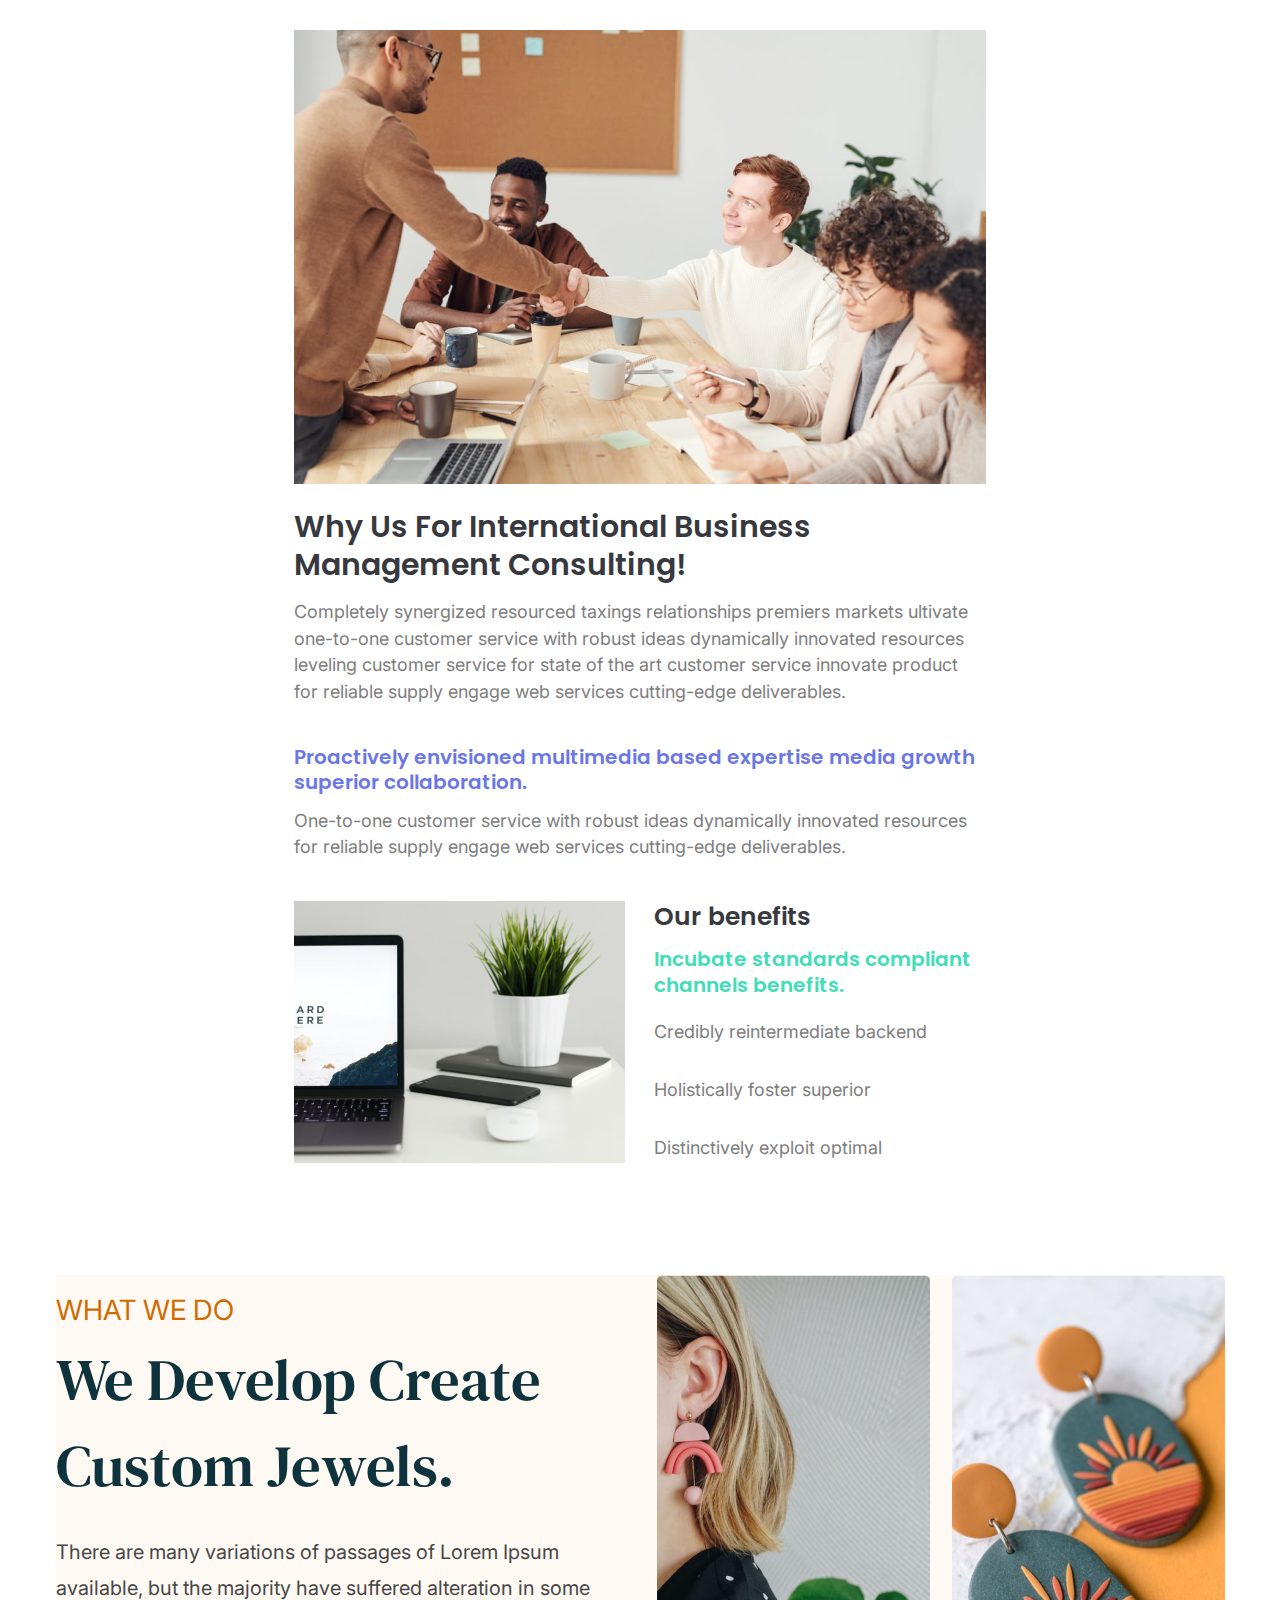
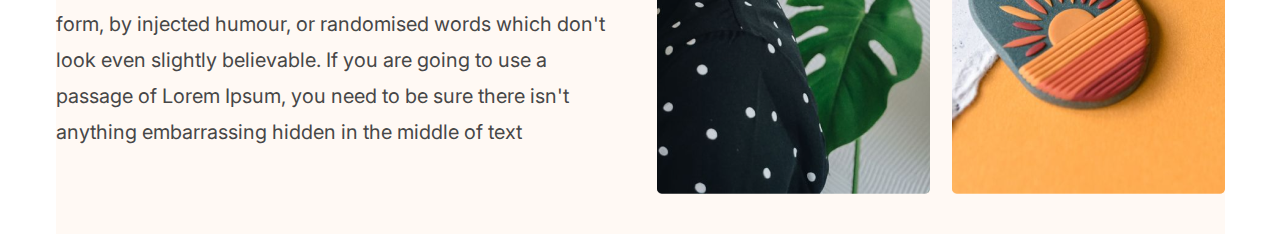
<file: lesson-6/index.html>
<!DOCTYPE html>
<html lang="uk">

<head>
  <meta charset="UTF-8">
  <meta http-equiv="X-UA-Compatible" content="IE=edge">
  <meta name="viewport" content="width=device-width, initial-scale=1.0">
  <title>lesson_6</title>
  <link rel="stylesheet" href="css/style.css" type="text/css">
</head>

<body>
  <header>
  </header>
  <main>
    <div class="business-content">
      <div class="business">
        <div class="img">
          <img src="img/photo.png" alt="Photo" title="meeting">
        </div>
        <h1 class="business-title">Why Us For International Business Management Consulting!</h1>
        <p class="business-text">Completely synergized resourced taxings relationships premiers markets ultivate
          one-to-one customer service with robust ideas dynamically innovated resources leveling customer service
          for state of the art customer service innovate product for reliable supply engage web services
          cutting-edge deliverables.
        </p>
        <h2 class="business-sub-title">Proactively envisioned multimedia based expertise media growth superior
          collaboration.
        </h2>
        <div>
          <p class="business-text">One-to-one customer service with robust ideas dynamically innovated resources for
            reliable supply engage web services cutting-edge deliverables.</p>
        </div>
      </div>
      <div class="benefits">
        <img class="img-laptop" src="img/laptop.png" alt="laptop" title="laptop">
        <div class="benefits-content">
          <h2 class="benefits-title">
            Our benefits
          </h2>
          <h3 class="benefits-pre-title">
            Incubate standards compliant
            channels benefits.
          </h3>
          <ul class="benefits-list">
            <li>Credibly reintermediate backend</li>
            <li>Holistically foster superior</li>
            <li>Distinctively exploit optimal</li>
          </ul>
        </div>
      </div>
    </div>
    <div class="jewels-content">
      <div class="custom-jewels">
        <h2 class="jewels-title">WHAT WE DO</h2>
        <h3 class="jewels-pre-title">We Develop Create Custom Jewels.</h3>
        <p class="jewels-text">There are many variations of passages of Lorem Ipsum available, but the majority have
          suffered alteration in some form, by injected humour, or randomised words which don't look even slightly
          believable. If you are going to use a passage of Lorem Ipsum, you need to be sure there isn't anything
          embarrassing hidden in the middle of text</p>
      </div>
      <img class="img-woman" src="img/woman.png" alt="woman" title="woman">
      <img class="img-jewels" src="img/jewels.png" alt="jewels" title="jewels">
    </div>
  </main>
  <footer>
  </footer>
</body>

</html>
</file>
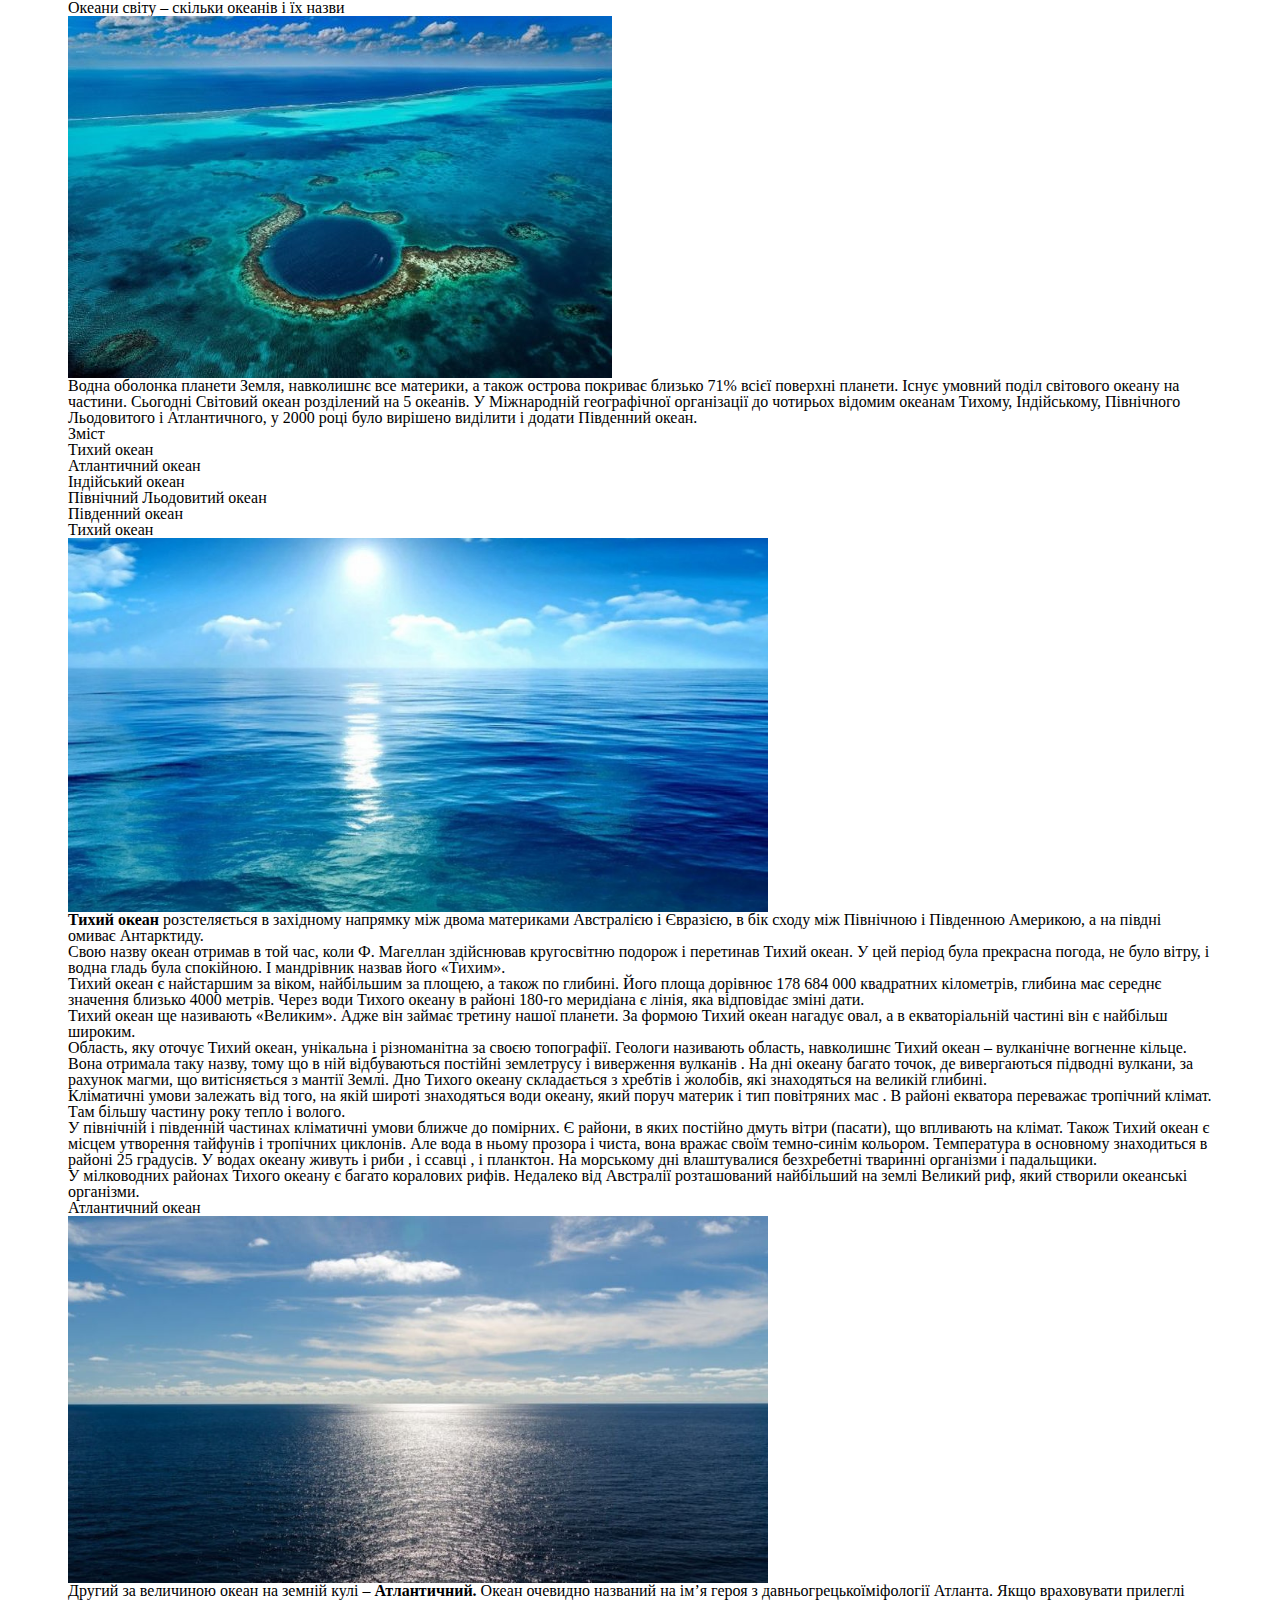
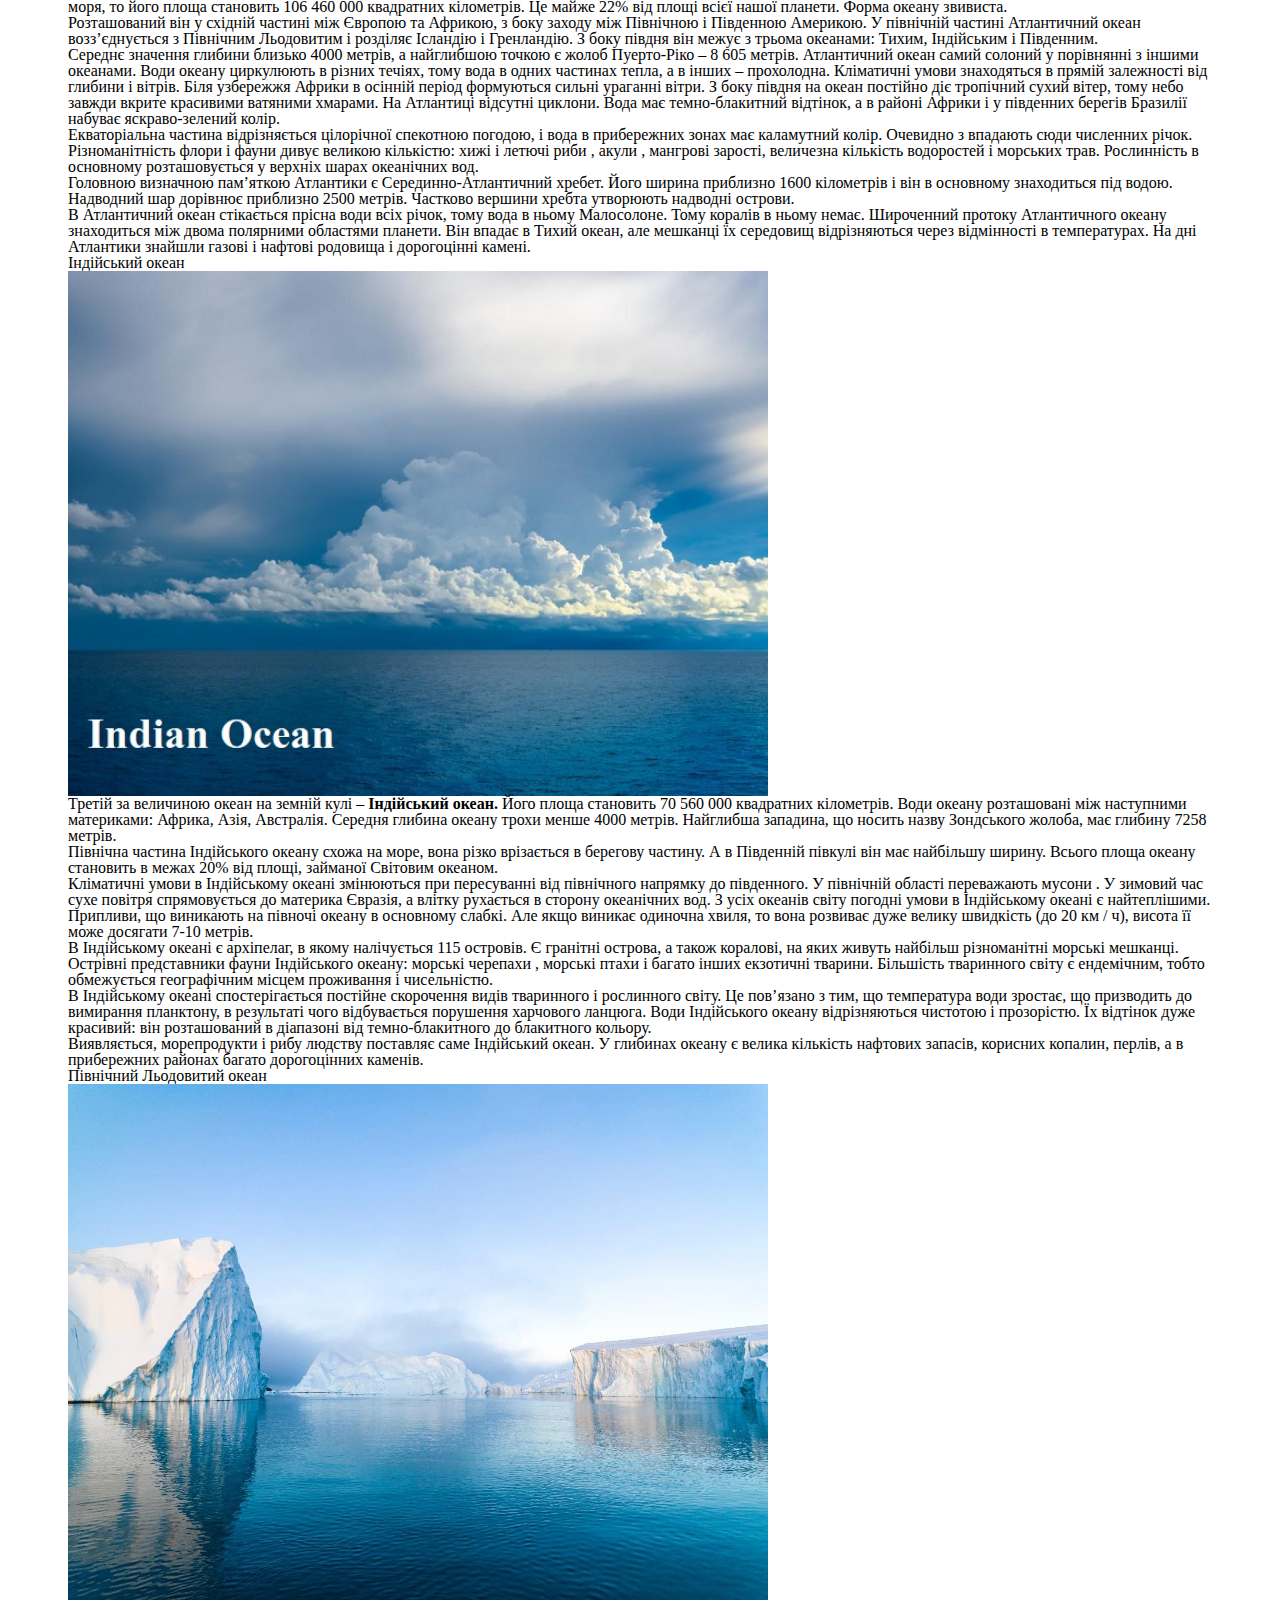
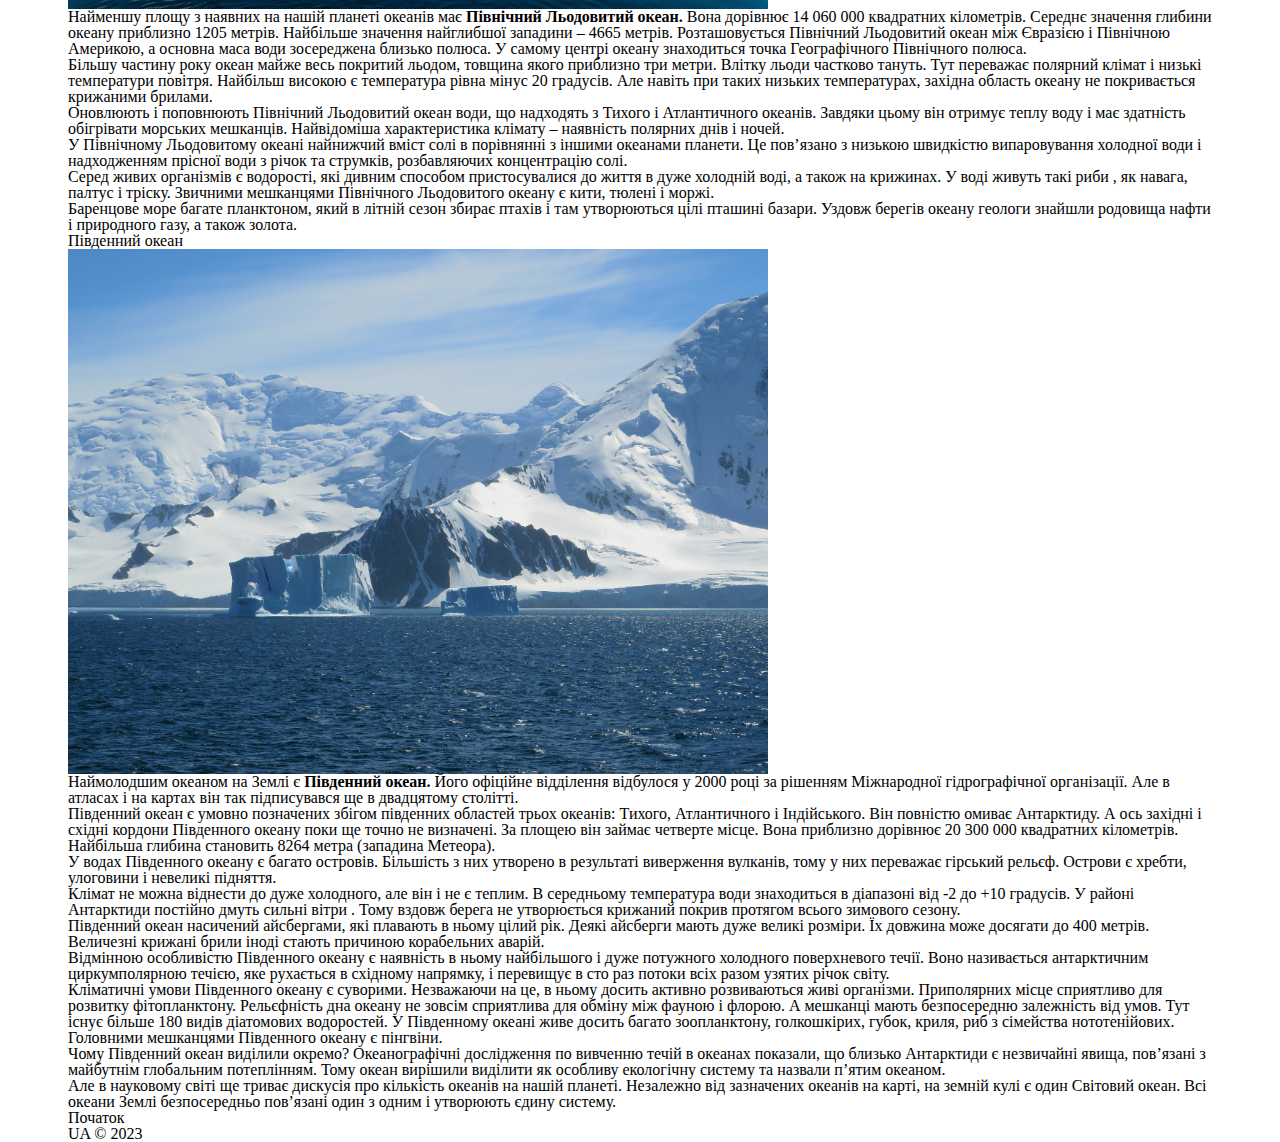
<file: lesson_3/index.html>
<!DOCTYPE html>
<html lang="uk">

<head>
  <meta charset="UTF-8" />
  <meta http-equiv="X-UA-Compatible" content="IE=edge" />
  <meta name="viewport" content="width=device-width, initial-scale=1.0" />
  <title>lesson_3</title>
  <link rel="stylesheet" href="css/style.css" />
</head>

<body>
  <div class="content">
    <header>
      <div>
        <h1 id="beginer"><a href="https://nrv.org.ua/okeany-svity-skilki-okeaniv/#article_content"
            target="_blank">Океани світу –
            скільки океанів і їх назви</a></h1>
        <img src="img/oceans.jpg" alt="oceans">
        <p>Водна оболонка планети Земля, навколишнє все материки, а також острова покриває близько 71% всієї поверхні
          планети.
          Існує умовний поділ світового океану на частини. Сьогодні Світовий океан розділений на 5 океанів. У
          Міжнародній
          географічної організації до чотирьох відомим океанам Тихому, Індійському, Північного Льодовитого і
          Атлантичного, у 2000
          році було вирішено виділити і додати Південний океан.</p>
        <p>Зміст</p>
        <ul>
          <li><a href="#pacific-ocean">Тихий океан</a></li>
          <li><a href="#atlantic-ocean">Атлантичний океан</a></li>
          <li><a href="#indian-ocean">Індійський океан</a></li>
          <li><a href="#arctic-ocean">Північний Льодовитий океан</a></li>
          <li><a href="#southern-ocean">Південний океан</a></li>
        </ul>
      </div>
    </header>
    <main>
      <div>
        <h2 id="pacific-ocean"><a href="https://nrv.org.ua/okeany-svity-skilki-okeaniv/#nav1" target="_blank">Тихий
            океан</a></h2>
        <img src="img/pacific-ocean.jpg" alt="pacific ocean" width="700">
        <p>
          <strong>Тихий океан</strong> розстеляється в західному напрямку між двома материками Австралією і Євразією, в
          бік сходу між
          Північною і
          Південною Америкою, а на півдні омиває Антарктиду.
        </p>
        <p>
          Свою назву океан отримав в той час, коли Ф. Магеллан здійснював кругосвітню подорож і перетинав Тихий океан. У
          цей
          період була прекрасна погода, не було вітру, і водна гладь була спокійною. І мандрівник назвав його «Тихим».
        </p>
        <p>
          Тихий океан є найстаршим за віком, найбільшим за площею, а також по глибині. Його площа дорівнює 178 684 000
          квадратних кілометрів, глибина має середнє значення близько 4000 метрів. Через води Тихого океану в районі
          180-го меридіана є лінія, яка відповідає зміні дати.
        </p>
        <p>
          Тихий океан ще називають «Великим». Адже він займає третину нашої планети. За формою Тихий океан нагадує овал,
          а в екваторіальній частині він є найбільш широким.
        </p>
        <p>
          Область, яку оточує Тихий океан, унікальна і різноманітна за своєю топографії. Геологи називають область,
          навколишнє Тихий океан – вулканічне вогненне кільце. Вона отримала таку назву, тому що в ній відбуваються
          постійні землетрусу і виверження вулканів . На дні океану багато точок, де вивергаються підводні вулкани, за
          рахунок
          магми, що витісняється з мантії Землі. Дно Тихого океану складається з хребтів і жолобів, які знаходяться на
          великій глибині.
        </p>
        <p>
          Кліматичні умови залежать від того, на якій широті знаходяться води океану, який поруч материк і тип
          повітряних мас . В районі екватора переважає
          <a href="https://nrv.org.ua/tropichnyy-klimatychnyy-poyas-krayiny-opady-pryrodni-zony/"
            target="_blank">тропічний клімат</a>.
          Там більшу частину року тепло і волого.
        </p>
        <p>
          У північній і південній частинах кліматичні умови ближче до помірних. Є райони, в яких постійно дмуть вітри
          (пасати), що впливають на
          <a href="https://nrv.org.ua/klimat/" target="_blank">клімат</a>. Також Тихий океан є місцем
          утворення тайфунів і тропічних циклонів. Але вода в ньому
          прозора і чиста, вона вражає своїм темно-синім кольором. Температура в основному знаходиться в районі 25
          градусів. У водах океану живуть і риби , і ссавці , і планктон. На морському дні влаштувалися безхребетні
          тваринні організми і падальщики.
        </p>
        <p>
          У мілководних районах Тихого океану є багато коралових рифів. Недалеко від Австралії розташований найбільший
          на землі Великий риф, який створили океанські організми.
        </p>
      </div>
      <div>
        <h2 id="atlantic-ocean"><a href="https://nrv.org.ua/okeany-svity-skilki-okeaniv/#nav2"
            target="_blank">Атлантичний океан</a></h2>
        <img src="img/atlantic-ocean.jpg" alt="atlantic ocean" width="700">
        <p>
          Другий за величиною океан на земній кулі – <strong>Атлантичний.</strong> Океан очевидно названий на ім’я героя
          з давньогрецькоїміфології
          Атланта. Якщо враховувати прилеглі моря, то його площа становить 106 460 000 квадратних кілометрів. Це майже
          22% від
          площі всієї нашої планети. Форма океану звивиста.
        </p>
        <p>
          Розташований він у східній частині між Європою та Африкою, з боку заходу між Північною і Південною Америкою. У
          північній
          частині Атлантичний океан возз’єднується з Північним Льодовитим і розділяє Ісландію і Гренландію. З боку
          півдня він
          межує з трьома океанами: Тихим, Індійським і Південним.
        </p>
        <p>
          Середнє значення глибини близько 4000 метрів, а найглибшою точкою є жолоб Пуерто-Ріко – 8 605 метрів.
          Атлантичний океан
          самий солоний у порівнянні з іншими океанами. Води океану циркулюють в різних течіях, тому вода в одних
          частинах тепла,
          а в інших – прохолодна. Кліматичні умови знаходяться в прямій залежності від глибини і вітрів. Біля узбережжя
          Африки в
          осінній період формуються сильні ураганні вітри. З боку півдня на океан постійно діє тропічний сухий вітер,
          тому небо
          завжди вкрите красивими ватяними хмарами. На Атлантиці відсутні циклони. Вода має темно-блакитний відтінок, а
          в районі
          Африки і у південних берегів Бразилії набуває яскраво-зелений колір.
        </p>
        <p>
          Екваторіальна частина відрізняється цілорічної спекотною погодою, і вода в прибережних зонах має каламутний
          колір.
          Очевидно з впадають сюди численних річок.
        </p>
        <p>
          Різноманітність флори і фауни дивує великою кількістю: хижі і летючі риби , акули , мангрові зарості,
          величезна
          кількість водоростей і морських трав. Рослинність в основному розташовується у верхніх шарах океанічних вод.
        </p>
        <p>
          Головною визначною пам’яткою Атлантики є Серединно-Атлантичний хребет. Його ширина приблизно 1600 кілометрів і
          він в основному знаходиться під водою. Надводний шар дорівнює приблизно 2500 метрів. Частково вершини хребта
          утворюють надводні острови.
        </p>
        <p>
          В Атлантичний океан стікається прісна води всіх річок, тому вода в ньому Малосолоне. Тому коралів в ньому
          немає.
          Широченний протоку Атлантичного океану знаходиться між двома полярними областями планети. Він впадає в Тихий
          океан, але
          мешканці їх середовищ відрізняються через відмінності в температурах. На дні Атлантики знайшли газові і
          нафтові родовища
          і дорогоцінні камені.
        </p>
      </div>
      <div>
        <h2 id="indian-ocean"><a href="https://nrv.org.ua/okeany-svity-skilki-okeaniv/#nav3" target="_blank">
            Індійський океан</a></h2>
        <img src="img/indian-ocean.jpg" alt="indian ocean" width="700">
        <p>
          Третій за величиною океан на земній кулі – <strong>Індійський океан.</strong> Його площа становить 70 560 000
          квадратних
          кілометрів. Води
          океану розташовані між наступними материками: Африка, Азія, Австралія. Середня глибина океану трохи менше 4000
          метрів.
          Найглибша западина, що носить назву Зондського жолоба, має глибину 7258 метрів.
        </p>
        <p>
          Північна частина Індійського океану схожа на море, вона різко врізається в берегову частину. А в Південній
          півкулі він
          має найбільшу ширину. Всього площа океану становить в межах 20% від площі, займаної Світовим океаном.
        </p>
        <p>
          Кліматичні умови в Індійському океані змінюються при пересуванні від північного напрямку до південного. У
          північній
          області переважають мусони . У зимовий час сухе повітря спрямовується до материка Євразія, а влітку рухається
          в сторону
          океанічних вод. З усіх океанів світу погодні умови в Індійському океані є найтеплішими. Припливи, що виникають
          на
          півночі океану в основному слабкі. Але якщо виникає одиночна хвиля, то вона розвиває дуже велику швидкість (до
          20 км /
          ч), висота її може досягати 7-10 метрів.
        </p>
        <p>
          В Індійському океані є архіпелаг, в якому налічується 115 островів. Є гранітні острова, а також коралові, на
          яких живуть
          найбільш різноманітні морські мешканці. Острівні представники фауни Індійського океану: морські черепахи ,
          морські птахи і багато інших екзотичні тварини. Більшість тваринного світу є
          <a href="https://nrv.org.ua/shcho-take-endemiky-vyznachennya/" target="_blank">ендемічним</a>, тобто
          обмежується географічним місцем проживання і чисельністю.
        </p>
        <p>
          В Індійському океані спостерігається постійне скорочення видів тваринного і рослинного світу. Це пов’язано з
          тим, що
          температура води зростає, що призводить до вимирання планктону, в результаті чого відбувається порушення
          харчового
          ланцюга. Води Індійського океану відрізняються чистотою і прозорістю. Їх відтінок дуже красивий: він
          розташований в
          діапазоні від темно-блакитного до блакитного кольору.
        </p>
        <p>
          Виявляється, морепродукти і рибу людству поставляє саме Індійський океан. У глибинах океану є велика кількість
          нафтових
          запасів, <a href="https://nrv.org.ua/korysni-kopalyny/" target="_blank">корисних копалин</a>, перлів, а в
          прибережних районах
          багато дорогоцінних каменів.
        </p>
        <p></p>
      </div>
      <div>
        <h2 id="arctic-ocean"><a href="https://nrv.org.ua/okeany-svity-skilki-okeaniv/#nav4" target="_blank">Північний
            Льодовитий океан</a></h2>
        <img src="img/arctic-ocean.jpg" alt="arctic ocean" width="700">
        <p>
          Найменшу площу з наявних на нашій планеті океанів має <strong>Північний Льодовитий океан.</strong> Вона
          дорівнює 14 060 000
          квадратних
          кілометрів. Середнє значення глибини океану приблизно 1205 метрів. Найбільше значення найглибшої западини –
          4665 метрів.
          Розташовується Північний Льодовитий океан між Євразією і Північною Америкою, а основна маса води зосереджена
          близько
          полюса. У самому центрі океану знаходиться точка Географічного Північного полюса.
        </p>
        <p>
          Більшу частину року океан майже весь покритий льодом, товщина якого приблизно три метри. Влітку льоди частково
          тануть.
          Тут переважає полярний клімат і низькі температури повітря. Найбільш високою є температура рівна мінус 20
          градусів. Але
          навіть при таких низьких температурах, західна область океану не покривається крижаними брилами.
        </p>
        <p>
          Оновлюють і поповнюють Північний Льодовитий океан води, що надходять з Тихого і Атлантичного океанів. Завдяки
          цьому він
          отримує теплу воду і має здатність обігрівати морських мешканців. Найвідоміша характеристика
          <a href="https://ecoportal.info/category/klimat/" target="_blank">клімату</a> – наявність
          полярних днів і ночей.
        </p>
        <p>
          У Північному Льодовитому океані найнижчий вміст солі в порівнянні з іншими океанами планети. Це пов’язано з
          низькою
          швидкістю випаровування холодної води і надходженням прісної води з річок та струмків, розбавляючих
          концентрацію солі.
        </p>
        <P>
          Серед живих організмів є водорості, які дивним способом пристосувалися до життя в дуже холодній воді, а також
          на крижинах. У воді живуть такі риби , як навага, палтус і тріску.
          Звичними мешканцями Північного Льодовитого океану є кити, тюлені і моржі.
        </P>
        <p>
          Баренцове море багате планктоном, який в літній сезон збирає птахів і там утворюються цілі пташині базари.
          Уздовж берегів океану геологи знайшли родовища нафти і природного газу, а також золота.
        </p>
      </div>
      <div>
        <h2 id="southern-ocean"><a href="https://nrv.org.ua/okeany-svity-skilki-okeaniv/#nav5" target="_blank">Південний
            океан</a></h2>
        <img src="img/southern-ocean.jpg" alt="southern ocean" width="700">
        <p>
          Наймолодшим океаном на Землі є <strong>Південний океан.</strong> Його офіційне відділення відбулося у 2000
          році за рішенням
          Міжнародної
          гідрографічної організації. Але в атласах і на картах він так підписувався ще в двадцятому столітті.
        </p>
        <p>
          Південний океан є умовно позначених збігом південних областей трьох океанів: Тихого, Атлантичного і
          Індійського. Він
          повністю омиває Антарктиду. А ось західні і східні кордони Південного океану поки ще точно не визначені. За
          площею він
          займає четверте місце. Вона приблизно дорівнює 20 300 000 квадратних кілометрів. Найбільша глибина становить
          8264 метра
          (западина Метеора).
        </p>
        <p>
          У водах Південного океану є багато островів. Більшість з них утворено в результаті виверження вулканів, тому у
          них
          переважає гірський рельєф. Острови є хребти, улоговини і невеликі підняття.
        </p>
        <p>
          Клімат не можна віднести до дуже холодного, але він і не є теплим. В середньому температура води знаходиться в
          діапазоні
          від -2 до +10 градусів. У районі Антарктиди постійно дмуть сильні вітри . Тому вздовж берега не утворюється
          крижаний
          покрив протягом всього зимового сезону.
        </p>
        <p>
          Південний океан насичений айсбергами, які плавають в ньому цілий рік. Деякі айсберги мають дуже великі
          розміри. Їх
          довжина може досягати до 400 метрів. Величезні крижані брили іноді стають причиною корабельних аварій.
        </p>
        <p>

          Відмінною особливістю Південного океану є наявність в ньому найбільшого і дуже потужного холодного
          поверхневого течії.
          Воно називається антарктичним циркумполярною течією, яке рухається в східному напрямку, і перевищує в сто раз
          потоки
          всіх разом узятих річок світу.
        </p>
        <p>
          Кліматичні умови Південного океану є суворими. Незважаючи на це, в ньому досить активно розвиваються живі
          організми. Приполярних місце сприятливо для розвитку фітопланктону. Рельєфність дна океану не зовсім
          сприятлива для обміну між фауною і флорою. А мешканці мають безпосередню залежність від умов.
          Тут існує більше 180 видів діатомових водоростей. У Південному океані живе досить багато зоопланктону,
          голкошкірих, губок, криля, риб з сімейства нототенійових.
          Головними мешканцями Південного океану є пінгвіни.
        </p>
        <p>
          Чому Південний океан виділили окремо? Океанографічні дослідження по вивченню течій в океанах показали, що
          близько
          Антарктиди є незвичайні явища, пов’язані з майбутнім глобальним потеплінням. Тому океан вирішили виділити як
          особливу
          екологічну систему та назвали п’ятим океаном.
        </p>
        <p>
          Але в науковому світі ще триває дискусія про кількість океанів на нашій планеті. Незалежно від зазначених
          океанів на
          карті, на земній кулі є один Світовий океан. Всі океани Землі безпосередньо пов’язані один з одним і утворюють
          єдину
          систему.
        </p>
      </div>
    </main>
    <footer>
      <div>
        <p><a href="#beginer">Початок</a></p>
        <p><a href="https://nrv.org.ua/" target="_blank">UA © 2023</a></p>
      </div>
    </footer>
  </div>
</body>

</html>
</file>
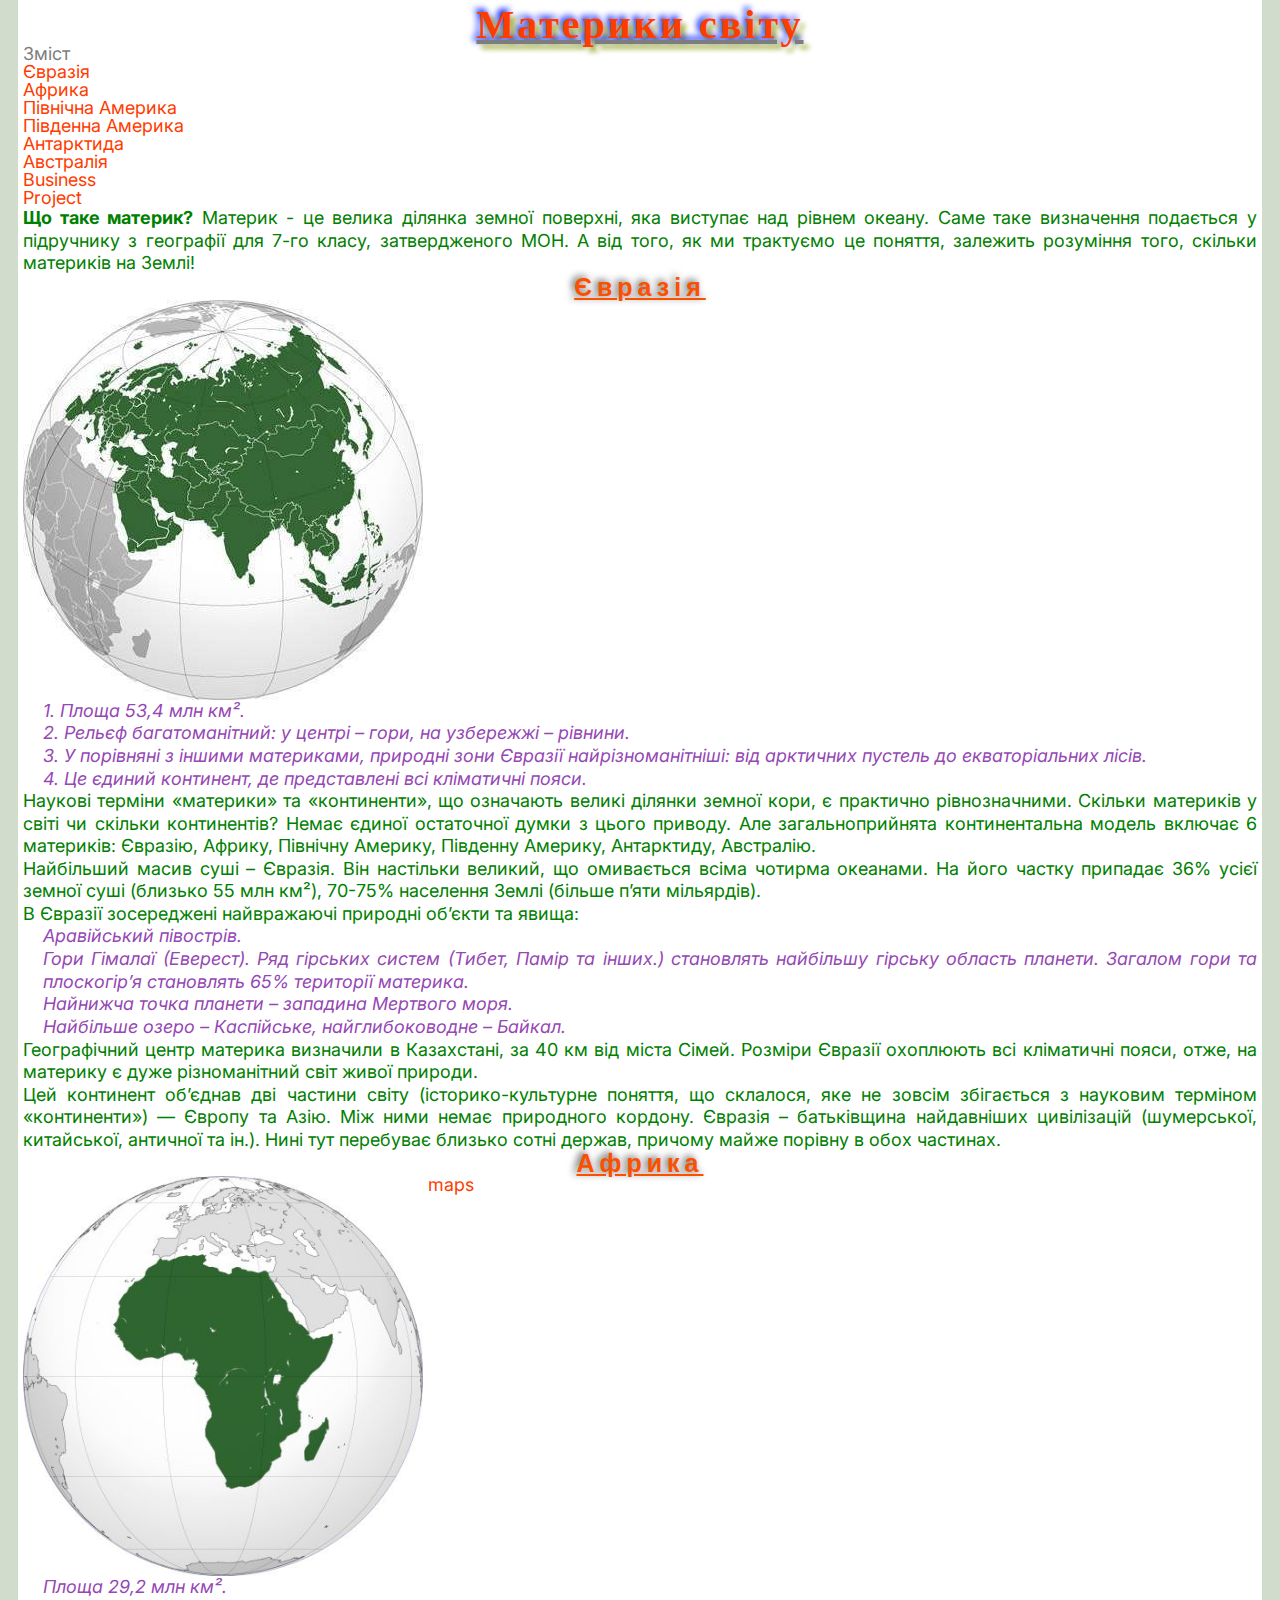
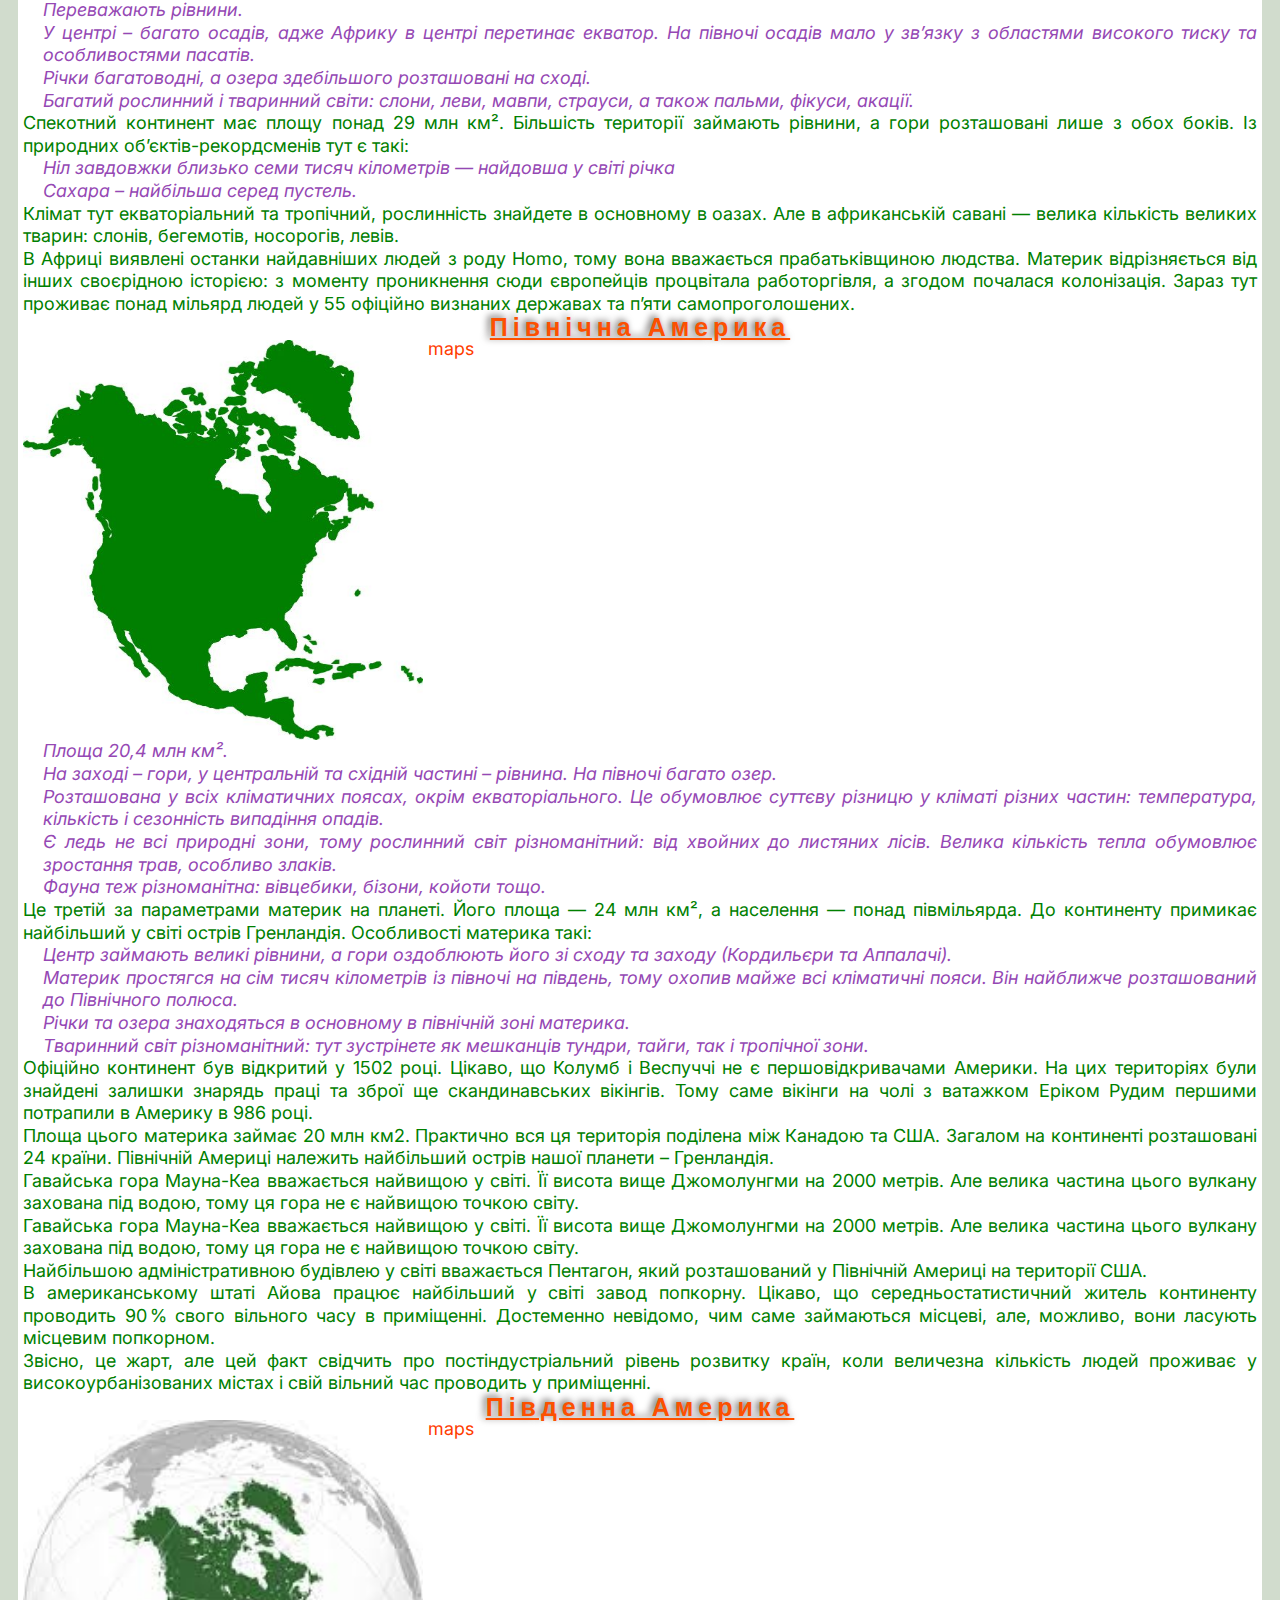
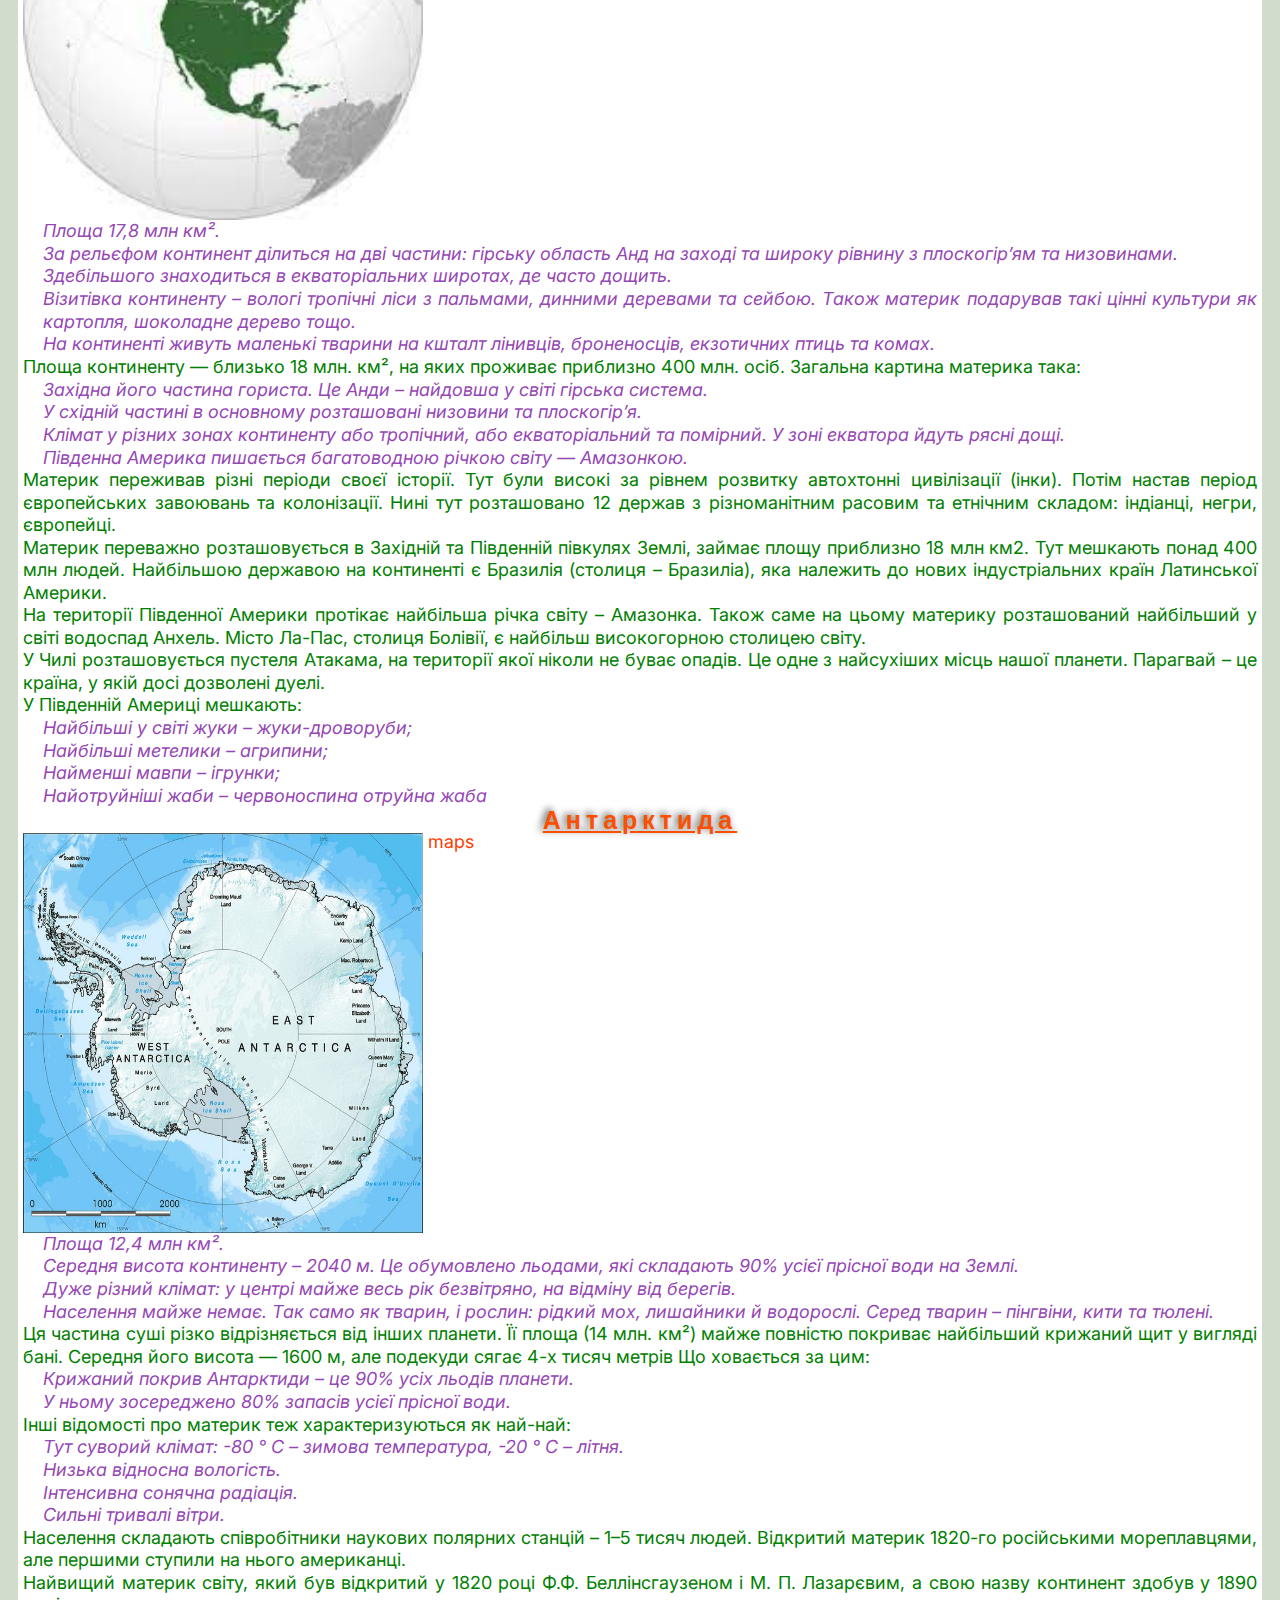
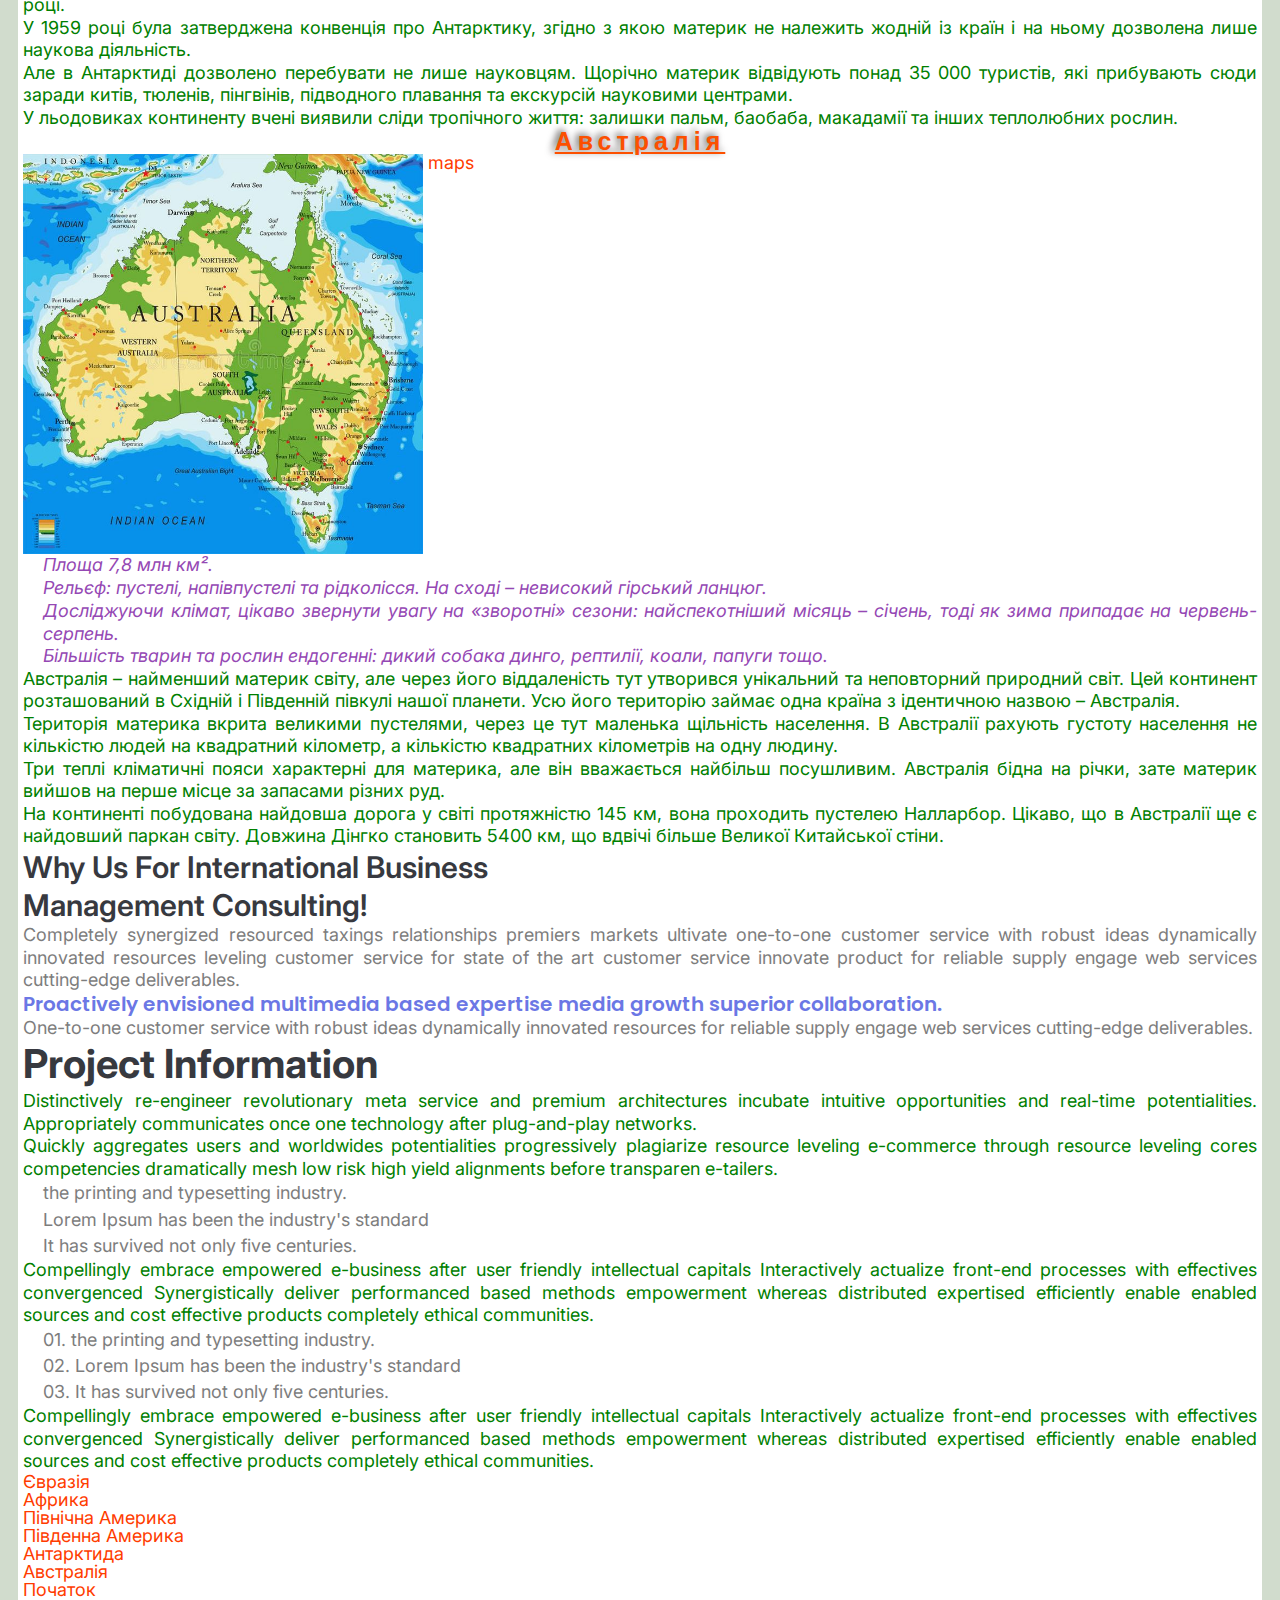
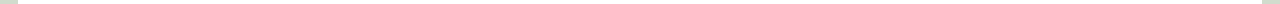
<file: lesson_5/index.html>
<!DOCTYPE html>
<html lang="uk">

<head>
  <meta charset="UTF-8">
  <meta http-equiv="X-UA-Compatible" content="IE=edge">
  <meta name="viewport" content="width=device-width, initial-scale=1.0">
  <title>lesson_5</title>
  <link rel="stylesheet" href="css/style.css">
</head>

<body>
  <div class="content">
    <header>
      <h1><a
          href="https://uk.wikipedia.org/wiki/%D0%A7%D0%B0%D1%81%D1%82%D0%B8%D0%BD%D0%B0_%D1%81%D0%B2%D1%96%D1%82%D1%83"
          target="_blank">Материки світу</a></h1>
      <div>
        <h3 id="zmist">Зміст</h3>
        <ul>
          <li><a href="#eurasia">Євразія</a></li>
          <li><a href="#africa">Африка</a></li>
          <li><a href="#north-america">Північна Америка</a></li>
          <li><a href="#south-america">Південна Америка</a></li>
          <li><a href="#antarctica">Антарктида</a></li>
          <li><a href="#australia">Австралія</a></li>
          <li><a href="#business">Business</a></li>
          <li><a href="#project">Project</a></li>
        </ul>
        <p><strong>Що таке материк?</strong> Материк - це велика ділянка земної поверхні, яка виступає над рівнем
          океану. Саме таке визначення подається у підручнику з географії для 7-го класу, затвердженого МОН. А від того,
          як ми трактуємо це поняття, залежить розуміння того, скільки материків на Землі!</p>
      </div>
    </header>
    <main>
      <div class="eurasia">
        <div>
          <h2 id="eurasia">Євразія</h2>
          <div>
            <img src="img/eurasia.jpg" alt="eurasia">
          </div>
          <ul class="info-list">
            <li>1. Площа 53,4 млн км².</li>
            <li>2. Рельєф багатоманітний: у центрі – гори, на узбережжі – рівнини. </li>
            <li>3. У порівняні з іншими материками, природні зони Євразії найрізноманітніші: від арктичних пустель до
              екваторіальних лісів.</li>
            <li>4. Це єдиний континент, де представлені всі кліматичні пояси. </li>
          </ul>
        </div>
        <div>
          <p>Наукові терміни «материки» та «континенти», що означають великі ділянки земної кори, є практично
            рівнозначними. Скільки материків у світі чи скільки континентів? Немає єдиної остаточної думки з цього
            приводу. Але загальноприйнята континентальна модель включає 6 материків: Євразію, Африку, Північну Америку,
            Південну Америку, Антарктиду, Австралію.</p>
          <p>Найбільший масив суші – Євразія. Він настільки великий, що омивається всіма чотирма океанами. На його
            частку
            припадає 36% усієї земної суші (близько 55 млн км²), 70-75% населення Землі (більше п’яти мільярдів).</p>
        </div>
        <div>
          <p>В Євразії зосереджені найвражаючі природні об’єкти та явища:</p>
          <ul class="info-list">
            <li>Аравійський півострів.</li>
            <li>Гори Гімалаї (Еверест). Ряд гірських систем (Тибет, Памір та інших.) становлять найбільшу гірську
              область
              планети. Загалом гори та плоскогір’я становлять 65% території материка.</li>
            <li>Найнижча точка планети – западина Мертвого моря.</li>
            <li>Найбільше озеро – Каспійське, найглибоководне – Байкал.</li>
          </ul>
        </div>
        <div>
          <p>Географічний центр материка визначили в Казахстані, за 40 км від міста Сімей. Розміри Євразії охоплюють всі
            кліматичні пояси, отже, на материку є дуже різноманітний світ живої природи.</p>
          <p>Цей континент об’єднав дві частини світу (історико-культурне поняття, що склалося, яке не зовсім збігається
            з
            науковим терміном «континенти») — Європу та Азію. Між ними немає природного кордону. Євразія – батьківщина
            найдавніших цивілізацій (шумерської, китайської, античної та ін.). Нині тут перебуває близько сотні держав,
            причому майже порівну в обох частинах.</p>
        </div>
      </div>
      <div class="africa">
        <div>
          <h2 id="africa">Африка</h2>
          <div>
            <img src="img/africa.jpg" alt="africa">
            <a href="https://www.google.com/maps/place/%D0%90%D1%84%D1%80%D0%B8%D0%BA%D0%B0/@2.1471411,1.7266365,4z/data=!3m1!4b1!4m6!3m5!1s0x10a06c0a948cf5d5:0x108270c99e90f0b3!8m2!3d-8.783195!4d34.508523!16zL20vMGRnM24x?authuser=0&entry=ttu"
              target="_blank">maps</a>
          </div>
          <ul class="info-list">
            <li>Площа 29,2 млн км².</li>
            <li>Переважають рівнини.</li>
            <li>У центрі – багато осадів, адже Африку в центрі перетинає екватор. На півночі осадів мало у зв’язку з
              областями високого тиску та особливостями пасатів. </li>
            <li>Річки багатоводні, а озера здебільшого розташовані на сході.</li>
            <li>Багатий рослинний і тваринний світи: слони, леви, мавпи, страуси, а також пальми, фікуси, акації.</li>
          </ul>
        </div>
        <div>
          <p>Спекотний континент має площу понад 29 млн км². Більшість території займають рівнини, а гори розташовані
            лише з обох боків. Із природних об’єктів-рекордсменів тут є такі:</p>
          <ul class="info-list">
            <li>Ніл завдовжки близько семи тисяч кілометрів — найдовша у світі річка</li>
            <li>Сахара – найбільша серед пустель.</li>
          </ul>
        </div>
        <div>
          <p>Клімат тут екваторіальний та тропічний, рослинність знайдете в основному в оазах. Але в африканській савані
            — велика кількість великих тварин: слонів, бегемотів, носорогів, левів.</p>
          <p>В Африці виявлені останки найдавніших людей з роду Homo, тому вона вважається прабатьківщиною людства.
            Материк відрізняється від інших своєрідною історією: з моменту проникнення сюди європейців процвітала
            работоргівля, а згодом почалася колонізація. Зараз тут проживає понад мільярд людей у ​​55 офіційно визнаних
            державах та п’яти самопроголошених.</p>
        </div>
      </div>
      <div class="north-america">
        <div>
          <h2 id="north-america">Північна Америка</h2>
          <div>
            <img src="img/north-america.jpg" alt="north-america">
            <a href="https://www.google.com/maps/place/%D0%A1%D0%B5%D0%B2%D0%B5%D1%80%D0%BD%D0%B0%D1%8F+%D0%90%D0%BC%D0%B5%D1%80%D0%B8%D0%BA%D0%B0/@29.3306398,-153.1208658,3z/data=!3m1!4b1!4m6!3m5!1s0x52b30b71698e729d:0x131328839761a382!8m2!3d54.5259614!4d-105.2551187!16zL20vMDU5ZzQ?authuser=0&entry=ttu"
              target="_blank">maps</a>
          </div>
          <ul class="info-list">
            <li>Площа 20,4 млн км².</li>
            <li>На заході – гори, у центральній та східній частині – рівнина. На півночі багато озер.</li>
            <li>Розташована у всіх кліматичних поясах, окрім екваторіального. Це обумовлює суттєву різницю у кліматі
              різних частин: температура, кількість і сезонність випадіння опадів.</li>
            <li>Є ледь не всі природні зони, тому рослинний світ різноманітний: від хвойних до листяних лісів. Велика
              кількість тепла обумовлює зростання трав, особливо злаків.</li>
            <li>Фауна теж різноманітна: вівцебики, бізони, койоти тощо.</li>
          </ul>
        </div>
        <div>
          <p>
            Це третій за параметрами материк на планеті. Його площа — 24 млн км², а населення — понад півмільярда. До
            континенту
            примикає найбільший у світі острів Гренландія. Особливості материка такі:
          </p>
          <ul class="info-list">
            <li>Центр займають великі рівнини, а гори оздоблюють його зі сходу та заходу (Кордильєри та Аппалачі).</li>
            <li>Материк простягся на сім тисяч кілометрів із півночі на південь, тому охопив майже всі кліматичні пояси.
              Він найближче
              розташований до Північного полюса.</li>
            <li>Річки та озера знаходяться в основному в північній зоні материка.</li>
            <li>Тваринний світ різноманітний: тут зустрінете як мешканців тундри, тайги, так і тропічної зони.</li>
          </ul>
        </div>
        <div>
          <p>
            Офіційно континент був відкритий у 1502 році. Цікаво, що Колумб і Веспуччі не є першовідкривачами Америки.
            На цих
            територіях були знайдені залишки знарядь праці та зброї ще скандинавських вікінгів. Тому саме вікінги на
            чолі з ватажком
            Еріком Рудим першими потрапили в Америку в 986 році.
          </p>
          <p>Площа цього материка займає 20 млн км2. Практично вся ця територія поділена між Канадою та США. Загалом на
            континенті
            розташовані 24 країни. Північній Америці належить найбільший острів нашої планети – Гренландія.
          </p>
          <p>Гавайська гора Мауна-Кеа вважається найвищою у світі. Її висота вище Джомолунгми на 2000 метрів. Але велика
            частина цього вулкану захована під водою, тому ця гора не є найвищою точкою світу.
          </p>
          <p>Гавайська гора Мауна-Кеа вважається найвищою у світі. Її висота вище Джомолунгми на 2000 метрів. Але велика
            частина цього вулкану захована під водою, тому ця гора не є найвищою точкою світу.
          </p>
          <p>Найбільшою адміністративною будівлею у світі вважається Пентагон, який розташований у Північній Америці на
            території США.
          </p>
          <p>В американському штаті Айова працює найбільший у світі завод попкорну. Цікаво, що середньостатистичний
            житель континенту проводить 90 % свого вільного часу в приміщенні. Достеменно невідомо, чим саме займаються
            місцеві, але, можливо, вони ласують місцевим попкорном.
          </p>
          <p>Звісно, це жарт, але цей факт свідчить про постіндустріальний рівень розвитку країн, коли величезна
            кількість людей проживає у високоурбанізованих містах і свій вільний час проводить у приміщенні.
          </p>
        </div>
      </div>
      <div class="south-america">
        <div>
          <h2 id="south-america">Південна Америка</h2>
          <div><img src="img/south-america.jpg" alt="south-america">
            <a href="https://www.google.com/maps/place/%D0%AE%D0%B6%D0%BD%D0%B0%D1%8F+%D0%90%D0%BC%D0%B5%D1%80%D0%B8%D0%BA%D0%B0/@19.8011744,-123.9366031,3z/data=!4m6!3m5!1s0x9409341c355d34b5:0x69d40ccfc9c6e32b!8m2!3d-8.783195!4d-55.491477!16zL20vMDZuM3k?authuser=0&entry=ttu"
              target="_blank">maps</a>
          </div>
          <ul class="info-list">
            <li>Площа 17,8 млн км².</li>
            <li>За рельєфом континент ділиться на дві частини: гірську область Анд на заході та широку рівнину з
              плоскогір’ям та низовинами.</li>
            <li>Здебільшого знаходиться в екваторіальних широтах, де часто дощить.</li>
            <li>Візитівка континенту – вологі тропічні ліси з пальмами, динними деревами та сейбою. Також материк
              подарував такі цінні культури як картопля, шоколадне дерево тощо.</li>
            <li>На континенті живуть маленькі тварини на кшталт лінивців, броненосців, екзотичних птиць та комах.</li>
          </ul>
        </div>
        <div>
          <p>
            Площа континенту — близько 18 млн. км², на яких проживає приблизно 400 млн. осіб. Загальна картина материка
            така:
          </p>
          <ul class="info-list">
            <li>Західна його частина гориста. Це Анди – найдовша у світі гірська система.</li>
            <li>У східній частині в основному розташовані низовини та плоскогір’я.</li>
            <li>Клімат у різних зонах континенту або тропічний, або екваторіальний та помірний. У зоні екватора йдуть
              рясні дощі.</li>
            <li>Південна Америка пишається багатоводною річкою світу — Амазонкою.</li>
          </ul>
        </div>
        <div>
          <p>
            Материк переживав різні періоди своєї історії. Тут були високі за рівнем розвитку автохтонні цивілізації
            (інки). Потім
            настав період європейських завоювань та колонізації. Нині тут розташовано 12 держав з різноманітним расовим
            та етнічним
            складом: індіанці, негри, європейці.
          </p>
          <p>
            Материк переважно розташовується в Західній та Південній півкулях Землі, займає площу приблизно 18 млн км2.
            Тут мешкають понад 400 млн людей. Найбільшою державою на континенті є Бразилія (столиця – Бразиліа), яка
            належить до нових індустріальних країн Латинської Америки.
          </p>
          <p>
            На території Південної Америки протікає найбільша річка світу – Амазонка. Також саме на цьому материку
            розташований найбільший у світі водоспад Анхель. Місто Ла-Пас, столиця Болівії, є найбільш
            високогорною столицею світу.
          </p>
          <p>
            У Чилі розташовується пустеля Атакама, на території якої ніколи не буває опадів. Це одне з найсухіших місць
            нашої планети. Парагвай – це країна, у якій досі дозволені дуелі.
          </p>
        </div>
        <div>
          <p>
            У Південній Америці мешкають:
          </p>
          <ul class="info-list">
            <li>Найбільші у світі жуки – жуки-дроворуби;</li>
            <li>Найбільші метелики – агрипини;</li>
            <li>Найменші мавпи – ігрунки;</li>
            <li>Найотруйніші жаби – червоноспина отруйна жаба</li>
          </ul>
        </div>
      </div>
      <div class="antarctica">
        <div>
          <h2 id="antarctica">Антарктида</h2>
          <div>
            <img src="img/antarctica.jpg" alt="antarctica">
            <a href="https://www.google.com/maps/place/%D0%90%D0%BD%D1%82%D0%B0%D1%80%D0%BA%D1%82%D0%B8%D0%BA%D0%B0/@-68.3438197,-0.071389,3z/data=!4m6!3m5!1s0xa4b9967b3390754b:0x6e52be1f740f2075!8m2!3d-75.250973!4d-0.071389!16s%2Fm%2F06wc8yw?authuser=0&entry=ttu"
              target="_blank">maps</a>
          </div>
          <ul class="info-list">
            <li>Площа 12,4 млн км².</li>
            <li>Середня висота континенту – 2040 м. Це обумовлено льодами, які складають 90% усієї прісної води на
              Землі.</li>
            <li>Дуже різний клімат: у центрі майже весь рік безвітряно, на відміну від берегів. </li>
            <li>Населення майже немає. Так само як тварин, і рослин: рідкий мох, лишайники й водорослі. Серед тварин –
              пінгвіни, кити та тюлені. </li>
          </ul>
        </div>
        <div>
          <p>
            Ця частина суші різко відрізняється від інших планети. Її площа (14 млн. км²) майже повністю покриває
            найбільший крижаний щит у вигляді бані. Середня його висота — 1600 м, але подекуди сягає 4-х тисяч метрів
            Що ховається за цим:
          </p>
          <ul class="info-list">
            <li>Крижаний покрив Антарктиди – це 90% усіх льодів планети.</li>
            <li>У ньому зосереджено 80% запасів усієї прісної води.</li>
          </ul>
        </div>
        <div>
          <p>
            Інші відомості про материк теж характеризуються як най-най:
          </p>
          <ul class="info-list">
            <li>Тут суворий клімат: -80 ° С – зимова температура, -20 ° С – літня.</li>
            <li>Низька відносна вологість.</li>
            <li>Інтенсивна сонячна радіація.</li>
            <li>Сильні тривалі вітри.</li>
          </ul>
        </div>
        <div>
          <p>
            Населення складають співробітники наукових полярних станцій – 1–5 тисяч людей. Відкритий материк 1820-го
            російськими мореплавцями, але першими ступили на нього американці.
          </p>
          <p>
            Найвищий материк світу, який був відкритий у 1820 році Ф.Ф. Беллінсгаузеном і М. П. Лазарєвим, а свою назву
            континент здобув у 1890 році.
          </p>
          <p>
            У 1959 році була затверджена конвенція про Антарктику, згідно з якою материк не належить жодній із країн і
            на ньому дозволена лише наукова діяльність.
          </p>
          <p>
            Але в Антарктиді дозволено перебувати не лише науковцям. Щорічно материк відвідують понад 35 000 туристів,
            які прибувають сюди заради китів, тюленів, пінгвінів, підводного плавання та екскурсій науковими центрами.
          </p>
          <p>
            У льодовиках континенту вчені виявили сліди тропічного життя: залишки пальм, баобаба, макадамії та інших
            теплолюбних рослин.
          </p>
        </div>
      </div>
      <div class="australia">
        <div>
          <h2 id="australia">Австралія</h2>
          <div>
            <img src="img/australia.jpg" alt="australia">
            <a href="https://www.google.com/maps/place/%D0%90%D0%B2%D1%81%D1%82%D1%80%D0%B0%D0%BB%D0%B8%D1%8F/@-19.494329,89.6275529,4z/data=!3m1!4b1!4m6!3m5!1s0x2b2bfd076787c5df:0x538267a1955b1352!8m2!3d-25.274398!4d133.775136!16zL20vMGNoZ2h5?authuser=0&entry=ttu"
              target="_blank">maps</a>
          </div>
          <ul class="info-list">
            <li>Площа 7,8 млн км².</li>
            <li>Рельєф: пустелі, напівпустелі та рідколісся. На сході – невисокий гірський ланцюг.</li>
            <li>Досліджуючи клімат, цікаво звернути увагу на «зворотні» сезони: найспекотніший місяць – січень, тоді як
              зима припадає на червень-серпень. </li>
            <li>Більшість тварин та рослин ендогенні: дикий собака динго, рептилії, коали, папуги тощо.</li>
          </ul>
        </div>
        <div>
          <p>
            Австралія – найменший материк світу, але через його віддаленість тут утворився унікальний та неповторний
            природний світ. Цей континент розташований в Східній і Південній півкулі нашої планети. Усю його територію
            займає одна країна з ідентичною назвою – Австралія.
          </p>
          <p>
            Територія материка вкрита великими пустелями, через це тут маленька щільність населення. В Австралії рахують
            густоту населення не кількістю людей на квадратний кілометр, а кількістю квадратних кілометрів на одну
            людину.
          </p>
          <p>
            Три теплі кліматичні пояси характерні для материка, але він вважається найбільш посушливим. Австралія бідна
            на
            річки, зате материк вийшов на перше місце за запасами різних руд.
          </p>
          <p>
            На континенті побудована найдовша дорога у світі протяжністю 145 км, вона проходить пустелею Налларбор.
            Цікаво, що в Австралії ще є найдовший паркан світу. Довжина Дінгко становить 5400 км, що вдвічі більше
            Великої Китайської стіни.
          </p>
        </div>
      </div>
      <div class="business">
        <h3 id="business" class="business-title">Why Us For International Business <br>Management Consulting!</h3>
        <div>
          <p class="business-text">Completely synergized resourced taxings relationships premiers markets ultivate
            one-to-one customer service with robust ideas dynamically innovated resources leveling customer service for
            state of the art customer service innovate product for reliable supply engage web services cutting-edge
            deliverables.</p>
        </div>
        <h3 class="business_sub-title">Proactively envisioned multimedia based expertise media growth superior
          collaboration.
        </h3>
        <div>
          <p class="business-text">One-to-one customer service with robust ideas dynamically innovated resources for
            reliable supply engage web services cutting-edge deliverables.</p>
        </div>
      </div>
      <div class="project">
        <h3 id="project" class="project-title">
          Project Information
        </h3>
        <div>
          <p class="project-text">Distinctively re-engineer revolutionary meta service and premium architectures
            incubate intuitive opportunities and real-time potentialities. Appropriately communicates once one
            technology after plug-and-play networks.</p>
          <p class="project-text">Quickly aggregates users and worldwides potentialities progressively plagiarize
            resource leveling e-commerce through resource leveling cores competencies dramatically mesh low risk
            high yield alignments before transparen e-tailers.</p>
        </div>
        <ul class="project-list">
          <li>the printing and typesetting industry.</li>
          <li>Lorem Ipsum has been the industry's standard</li>
          <li>It has survived not only five centuries.</li>
        </ul>
        <div>
          <p class="project-text">Compellingly embrace empowered e-business after user friendly intellectual capitals
            Interactively actualize
            front-end processes with effectives convergenced Synergistically deliver performanced based methods
            empowerment whereas distributed expertised efficiently enable enabled sources and cost effective products
            completely ethical communities.</p>
        </div>
        <ul class="project-list">
          <li>01. the printing and typesetting industry.</li>
          <li>02. Lorem Ipsum has been the industry's standard</li>
          <li>03. It has survived not only five centuries.</li>
        </ul>
        <div>
          <p class="project-text">Compellingly embrace empowered e-business after user friendly intellectual capitals
            Interactively actualize front-end processes with effectives convergenced Synergistically deliver
            performanced based methods empowerment whereas distributed expertised efficiently enable enabled sources
            and cost effective products completely ethical communities.</p>
        </div>
      </div>
    </main>
    <footer>
      <div class="total">
        <ul>
          <li><a href="#eurasia">Євразія</a></li>
          <li><a href="#africa">Африка</a></li>
          <li><a href="#north-america">Північна Америка</a></li>
          <li><a href="#south-america">Південна Америка</a></li>
          <li><a href="#antarctica">Антарктида</a></li>
          <li><a href="#australia">Австралія</a></li>
          <li><a href="#zmist">Початок</a></li>
        </ul>
      </div>
    </footer>

  </div>
</body>

</html>
</file>
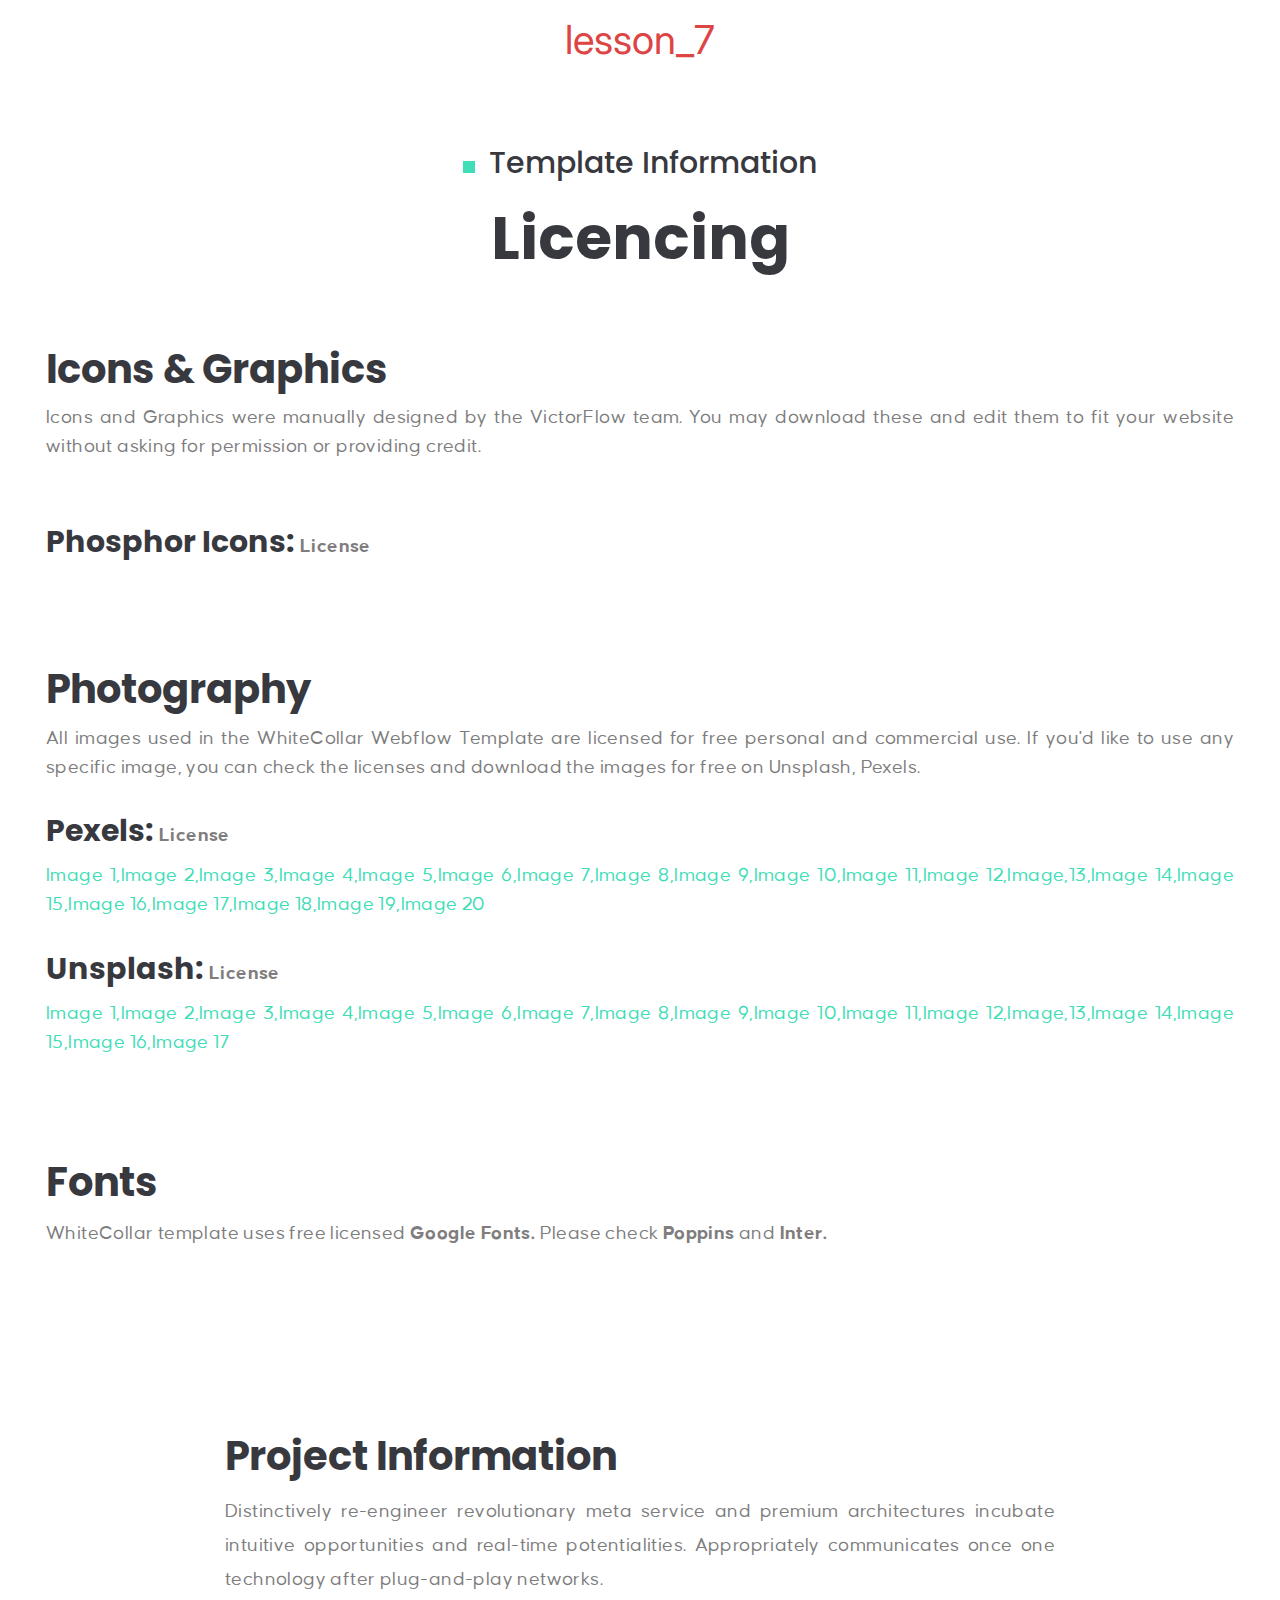
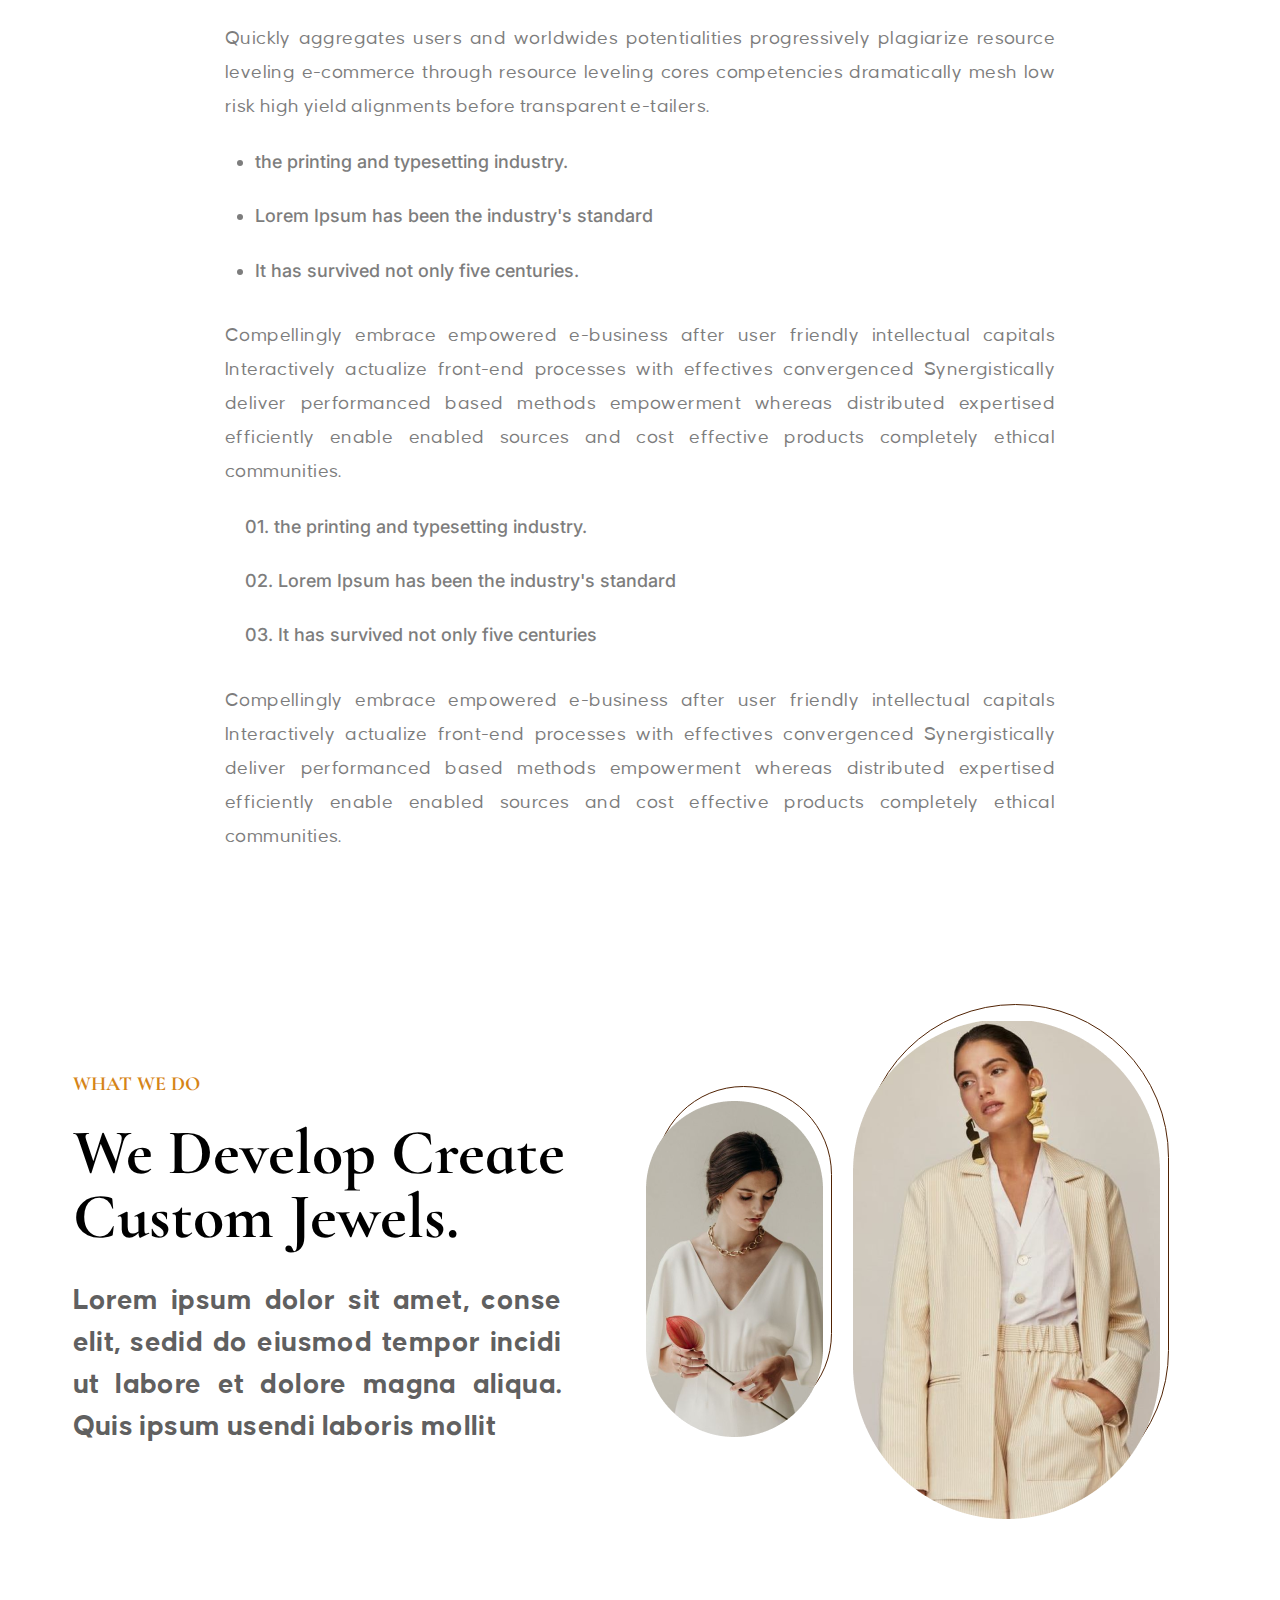
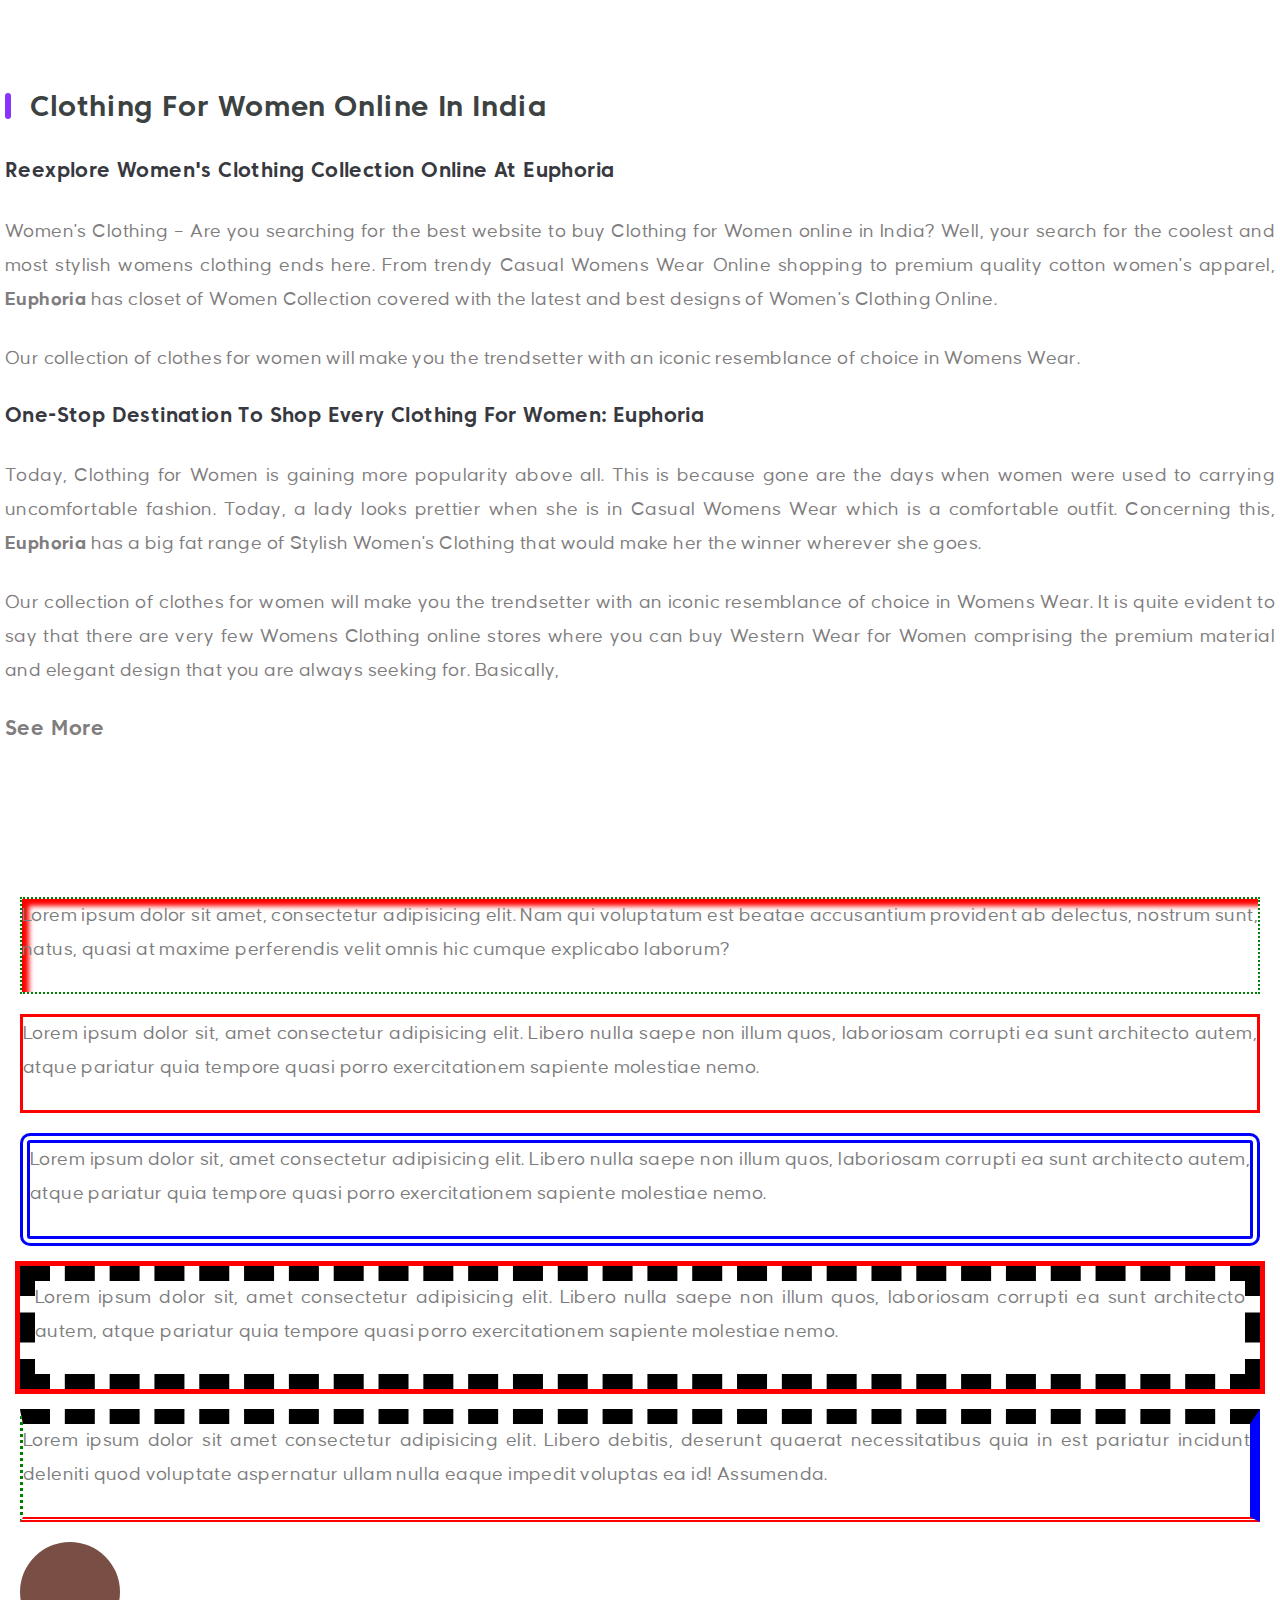
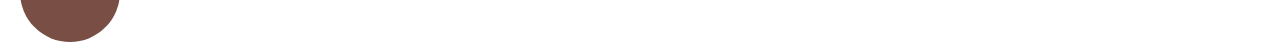
<file: lesson_7/index.html>
<!DOCTYPE html>
<html lang="en">

<head>
  <meta charset="UTF-8">
  <meta http-equiv="X-UA-Compatible" content="IE=edge">
  <meta name="viewport" content="width=device-width, initial-scale=1.0">
  <title>lesson_7</title>
  <link rel="stylesheet" href="css/style.css" type="text/css">
</head>

<body>
  <header>
    <h2 class="header">lesson_7</h2>
  </header>
  <main>
    <!-- Licencing block -->

    <div class="licencing-container">
      <h3 class="information">
        <span class="square"></span>
        Template Information
      </h3>
      <h1 class="title">Licencing</h1>
      <div class="icons-title">
        <h2 class="pre-title">Icons & Graphics</h2>
        <p class="text text-icons">Icons and Graphics were manually designed by the VictorFlow team. You may download
          these and
          edit them to fit your website without asking for permission or providing credit.</p>
        <h3 class="phosphor-title">Phosphor Icons: <span>License</span></h3>
      </div>
      <div class="photography">
        <h2 class="pre-title">Photography</h2>
        <p class="text">All images used in the WhiteCollar Webflow Template are licensed for free personal and
          commercial use. If you'd like to use any specific image, you can check the licenses and download the
          images for free on Unsplash, Pexels.</p>
        <h3 class="pexels-title">Pexels: <span>License</span></h3>
        <p class="text span">Image 1,Image 2,Image 3,Image 4,Image 5,Image 6,Image 7,Image 8,Image 9,Image 10,Image
          11,Image
          12,Image,13,Image 14,Image 15,Image 16,Image 17,Image 18,Image 19,Image 20</p>
        <h3 class="unsplash-title">Unsplash: <span>License</span></h3>
        <p class="text span">Image 1,Image 2,Image 3,Image 4,Image 5,Image 6,Image 7,Image 8,Image 9,Image 10,Image
          11,Image
          12,Image,13,Image 14,Image 15,Image 16,Image 17</p>
      </div>
      <div class="fonts-title">
        <h2 class="pre-title">Fonts</h2>
        <p class="text">WhiteCollar template uses free licensed <span>Google Fonts.</span> Please check
          <span>Poppins</span> and
          <span>Inter.</span>
        </p>
      </div>
    </div>

    <!-- Project Information block -->

    <div class="project-info">
      <div class="project-container">
        <h2 class="projecr-title">
          Project Information
        </h2>
        <div class="project-text">
          <p>Distinctively re-engineer revolutionary meta service and premium architectures incubate intuitive
            opportunities
            and
            real-time potentialities. Appropriately communicates once one technology after plug-and-play networks.
          </p>
          <p>Quickly aggregates users and worldwides potentialities progressively plagiarize resource leveling
            e-commerce
            through resource leveling cores competencies dramatically mesh low risk high yield alignments before
            transparent e-tailers.
          </p>
          <ul class="project-list">
            <li class="project-list_item">the printing and typesetting industry.</li>
            <li class="project-list_item">Lorem Ipsum has been the industry's standard</li>
            <li class="project-list_item">It has survived not only five centuries.</li>
          </ul>
          <p>
            Compellingly embrace empowered e-business after user friendly intellectual capitals Interactively actualize
            front-end processes with effectives convergenced Synergistically deliver performanced based methods
            empowerment whereas distributed expertised efficiently enable enabled sources and cost effective products
            completely ethical communities.
          </p>
          <ul class="project-list list-number">
            <li>01. the printing and typesetting industry.</li>
            <li>02. Lorem Ipsum has been the industry's standard</li>
            <li>03. It has survived not only five centuries</li>
          </ul>
          <p>
            Compellingly embrace empowered e-business after user friendly intellectual capitals Interactively actualize
            front-end processes with effectives convergenced Synergistically deliver performanced based methods
            empowerment whereas distributed expertised efficiently enable enabled sources and cost effective products
            completely ethical communities.
          </p>
        </div>
      </div>
    </div>

    <!-- Develop Create Custom Jewels block-->

    <div class="jewels">
      <div class="jewels-container">
        <div class="jewels-info">
          <h4 class="jewels__pre-title">WHAT WE DO</h4>
          <h2 class="jewels-title">We Develop Create Custom Jewels.</h2>
          <div>
            <p class="jewels-text">
              Lorem ipsum dolor sit amet, conse elit, sedid do eiusmod tempor incidi ut labore et dolore magna
              aliqua. Quis ipsum usendi laboris mollit
            </p>
          </div>
        </div>
        <div class="jewels-imgage">
          <div class="jewels__imgage-first">
            <img src="./img/01.png" alt="image 01">
          </div>
          <div class="jewels__imgage-second">
            <img src="./img/02.png" alt="image 02">
          </div>
        </div>
      </div>
    </div>

    <!-- Clothing for Women Online in India block -->
    <div class="clothing-block">
      <div class="clothing-container"></div>
      <div class="clothing-title">
        <div class="clothing-vertikal-line"></div>
        <h2>Clothing for Women Online in India</h2>
      </div>
      <div class="clothing-content">
        <h3>Reexplore Women's Clothing Collection Online At Euphoria</h3>
        <p>
          Women's Clothing – Are you searching for the best website to buy Clothing for Women online in India? Well,
          your search for the coolest and most stylish womens clothing ends here. From trendy Casual Womens Wear Online
          shopping to premium quality cotton women's apparel, <span>Euphoria</span> has closet of Women Collection
          covered with the latest and best designs of Women's Clothing Online.
        </p>
        <p>
          Our collection of clothes for women will make you the trendsetter with an iconic resemblance of choice in
          Womens Wear.
        </p>
        <h3>One-Stop Destination To Shop Every Clothing For Women: Euphoria</h3>
        <p>
          Today, Clothing for Women is gaining more popularity above all. This is because gone are the days when women
          were used to carrying uncomfortable fashion. Today, a lady looks prettier when she is in Casual Womens Wear
          which is a comfortable outfit. Concerning this, <span>Euphoria</span> has a big fat range of Stylish Women's
          Clothing that would make her the winner wherever she goes.
        </p>
        <p>Our collection of clothes for women will make you the trendsetter with an iconic resemblance of choice in
          Womens Wear. It is quite evident to say that there are very few Womens Clothing online stores where you can
          buy Western Wear for Women comprising the premium material and elegant design that you are always seeking for.
          Basically,
        </p>
      </div>
      <div class="clothing-link">
        <a href="#" target="_blank">See More</a>
      </div>
    </div>

    <!-- Practis -->
    <div class="practis">
      <div class="block-1">
        <p>Lorem ipsum dolor sit amet, consectetur adipisicing elit. Nam qui voluptatum est beatae accusantium provident
          ab
          delectus, nostrum sunt, natus, quasi at maxime perferendis velit omnis hic cumque explicabo laborum?</p>
      </div>
      <div class="block-2">
        <p>Lorem ipsum dolor sit, amet consectetur adipisicing elit. Libero nulla saepe non illum quos, laboriosam
          corrupti ea
          sunt architecto autem, atque pariatur quia tempore quasi porro exercitationem sapiente molestiae nemo.</p>
      </div>
      <div class="block-3">
        <p>Lorem ipsum dolor sit, amet consectetur adipisicing elit. Libero nulla saepe non illum quos, laboriosam
          corrupti ea
          sunt architecto autem, atque pariatur quia tempore quasi porro exercitationem sapiente molestiae nemo.</p>
      </div>
      <div class="block-4">
        <p>Lorem ipsum dolor sit, amet consectetur adipisicing elit. Libero nulla saepe non illum quos, laboriosam
          corrupti ea
          sunt architecto autem, atque pariatur quia tempore quasi porro exercitationem sapiente molestiae nemo.</p>
      </div>
      <div class="block-5">
        <p>Lorem ipsum dolor sit amet consectetur adipisicing elit. Libero debitis, deserunt quaerat necessitatibus quia
          in
          est pariatur incidunt deleniti quod voluptate aspernatur ullam nulla eaque impedit voluptas ea id! Assumenda.
        </p>
      </div>
      <div class="block-circle"></div>
    </div>

  </main>
  <footer>
  </footer>
</body>

</html>
</file>
<file: lesson_5/css/style.css>
/* Підключенняя вручну */
/* @import url("fonts.css"); */

/* Google Fonts */
@import url("https://fonts.googleapis.com/css?family=Inter:regular,500,600,700&display=swap");
@import url("https://fonts.googleapis.com/css?family=Poppins:regular,600,700&display=swap");

/* скидання стилів */
@import url("reset.css");

body {
    background-color: rgba(39, 88, 19, 0.212);
    font-family: 'Inter', sans-serif;
    font-size: 18px;
    color: #7D7D7D;
    text-align: justify;
}

.content {
    background-color: #ffff;
    max-width: 1244px;
    margin: 0 auto;
    padding: 5px;
}

a{
    color: #ff3c00;
}
h1{
   font-size: 40px;
   text-align: center;
   font-family: cursive;
   font-weight: 700;
   text-decoration: underline;
   text-shadow: 5px 5px 5px #a9b448,
                -3px -3px 6px #001aff;
    letter-spacing: 3px;
}
h2{
    font-size: 25px;
    font-family: "Popins", sans-serif;
    color: #fc5000;
    font-weight: 600;
    text-shadow: -3px -2px 7px #5c5756;
    text-decoration: underline;
    text-align: center;
    letter-spacing: 5px;
}
img{
    width: 400px;
    height: 400px;
}
p{
    line-height: 1.25;
    color: #008000;
}
.info-list{
    font-style: oblique;
    color: #9548b4;
    line-height: 126.187%; /* 26.314px */
    margin-left: 20px;
}

.business-title{
    color: #37393F;
    font-size: 30px;
    font-weight: 600;
    line-height: 127%; /*38.1px */
}
.business-text{
    color: #7D7D7D;
}
.business_sub-title{
    font-family: "Poppins";
    font-size: 20px;
    font-weight: 600;
    line-height: 127%;/* 25.4px */
    color: #6B77E5;
}

.project-title {
    color: #37393F;
    font-size: 40px;
    font-weight: 700;
    line-height: 127%; /* 50.8px */
}

.project-list {
    line-height: 146.187%; /* 26.314px */
    margin-left: 20px;
}
</file>
<file: lesson-6/css/style.css>
/* Підключенняя вручну */
@import url("fonts.css");

/* скидання стилів */
@import url("reset.css");


body{
    font-family: "Inter", sans-serif;
    color: #7D7D7D;
    font-size: 18px;
}
.img{
    max-width: 100%;
    margin-bottom: 24px;
}
.business-content{
    max-width: 712px;
    margin: 0 auto;
    line-height: 1.27;
    margin-bottom: 50px;
    padding: 30px 10px;
}
.business{
    margin-bottom: 30px;
}
.business-title{
    color: #37393F;
    font-family: Poppins;
    font-size: 30px;
    font-weight: 600;
    margin-bottom: 15px;
}
.business-text{
    line-height: 1.47;
    margin-bottom: 40px;
}
.business-sub-title{
    color: #6B77E5;
    font-family: Poppins;
    font-size: 20px;
    font-weight: 600;
    margin-bottom: 12px;
}
.benefits{
    font-size: 0;
}
.img-laptop{
    max-width: 331px;
    margin-right: 29px;
}
.benefits-content{
    display: inline-block;
    width: 332px;
    font-size: 18px;
}
.benefits-title{
    color: #37393F;
    font-family: Poppins;
    font-size: 25px;
    font-weight: 600;
    margin-bottom: 15px;
    line-height: 1.27;
}
.benefits-pre-title{
    color: #40DDB6;
    font-family: Poppins;
    font-size: 20px;
    line-height: 1.27;
    font-weight: 600;
    margin-bottom: 23px;
}
.benefits-list li {
margin-bottom: 35px;
}
.jewels-content {
    font-family: "Inter", sans-serif;
    max-width: 1169px;
    margin: 0 auto;
    font-size: 0;
    background-color: #fff9f4;
    padding-bottom: 40px;
}

.custom-jewels {
    display: inline-block;
    width: 563px;
    margin-right: 38px;

}

.jewels-title {
    color: #D06B00;
    font-size: 28px;
   padding-top: 21px;
   padding-bottom: 13px;
}

.jewels-pre-title {
    color: #0E333D;
    font-family: DM Serif Text;
    font-size: 59px;
    line-height: 1.46;
    margin-bottom: 25px;
}

.jewels-text {
    color: #474747;
    font-size: 20px;
    line-height: 1.80;
}

.img-woman {
    width: 273px;
    margin-right: 22px;
}

.img-jewels {
    width: 273px;
}
</file>
<file: lesson_3/css/style.css>
/* скидання стилів */
@import url("reset.css");

.content {
    max-width: 1144px;
    margin: 0 auto;
}
</file>
<file: lesson_7/css/style.css>
/* Підключенняя вручну */
@import url('fonts.css');

/* скидання стилів */
@import url('reset.css');


body{
    font-family: "Inter", sans-serif;
    color: #7D7D7D;
    font-size: 18px;
}

.header{
    max-width: 1218px;
    margin: 0 auto;
    font-size: 40px;
    margin-top: 20px;
    margin-bottom: 50px;
    text-align: center;
    color: #d44;
}

/* Licencing block */

.licencing-container{
    max-width: 1218px;
    margin: 0 auto;
    font-size: 18px;
    color: #7D7D7D;
    padding: 30px 15px;
}

.information {
    color: #37393F;
    font-style: normal;
    font-weight: 500;
    text-align: center;
    margin-bottom: 16px;
}

.square{
    background-color: #40DDB6;
    width: 12px;
    height: 12px;
    display: inline-block;
    margin-right: 6px;
}

.title {
    color: #37393F;
    text-align: center;
    font-family: Poppins;
    font-size: 60px;
    font-style: normal;
    font-weight: 700;
    line-height: 1.21;
    margin-bottom: 70px;
    }

.icons-title {
    margin-bottom: 100px;
}

.pre-title {
    color: #37393F;
    font-family: Poppins;
    font-size: 40px;
    font-style: normal;
    font-weight: 700;
    line-height: 1.21;
    padding-bottom: 11px;
}

.text {
    font-style: normal;
    line-height: 1.46;
}
.text-icons{
  padding-bottom: 32px;  
}
span, .span {
    color: #40DDB6
}

h3{
    color: #37393F;
    font-family: Poppins;
    font-size: 30px;
    font-style: normal;
    font-weight: 700;
    line-height: normal; 
}

.pexels-title{
    margin-top: 24px;
    margin-bottom: 8px;
}
.unsplash-title{
    margin-top: 24px;
    margin-bottom: 8px;
}

.fonts-title {
    margin-top: 100px;
    margin-bottom: 150px;
}

   /* Project Information block */

.project-info{
    margin-bottom: 150px;
}

.project-container{
    max-width: 830px;
    margin: 0 auto;
}
.projecr-title{
    color: #37393F;
    font-family: Poppins;
    font-size: 40px;
    font-weight: 700;
    line-height: 1.27;
    margin-bottom: 13px;
}

p{
    font-size: 18px;
    font-style: normal;
    font-weight: 400;
    line-height: 1.46;
    margin-bottom: 35px;
    text-align: justify;
}

.project-list{
    font-size: 18px;
    font-style: normal;
    font-weight: 500;
    line-height: 1.46;
    margin-bottom: 35px;
    padding-left: 30px;
}

li:not(:last-child){
    margin-bottom: 28px;
    
}

.project-list_item{
    list-style: disc;
}

.list-number{
    padding-left: 20px;
}

/* Develop Create Custom Jewels block */

.jewels{
    font-family: "Cormorant Infant", serif;
    font-weight: 700;
    padding-bottom: 150px;

}

.jewels-container {
    max-width: 1135px;
    margin: 0 auto;
}

.jewels-info,
.jewels-imgage {
    display: inline-block;
    vertical-align: top;
    font-size: 0;
}

.jewels__pre-title {
    color: #D58417;
    font-size: 20px;
    line-height: 1;
    text-transform: capitalize;
    margin-bottom: 27px;
}

.jewels-title {
    color: #000;
    font-size: 64px;
    line-height: 1;
}
.jewels-title:not(:last-child){
    margin-bottom: 31px;
}

.jewels-text {
    color: #606060;
    font-size: 30px;
    font-weight: 700;
    line-height: 1.40;
    max-width: 489px;
}

.jewels-info{
    max-width: 503px;
    padding: 70px 0;
    margin-right: 75px;
}

.jewels__imgage-first,
.jewels__imgage-second {
    display: inline-block;
    vertical-align: middle;
    border-radius: 235px;
    border: 1px solid #502203;
}

.jewels__imgage-first:not(:last-child){
    margin-right: 30px;
}

.jewels__imgage-first{
width: 177px;
height: 336px;
}

.jewels__imgage-second{
width: 307px;
height: 500px;
}

.jewels__imgage-first img {
    margin-left: -10px;
    padding-top: 14px;
}

.jewels__imgage-second img{
    margin-left: -10px;
    padding-top: 14px;
}

/*Clothing for Women Online in India block  */

.clothing-block{
    font-family: "Causten", sans-serif;
    max-width: 1270px;
    margin: 0 auto;
    color: #807D7E;
}

.clothing-container{
    padding: 0 15px;
    font-size: 0;
}

.clothing-vertikal-line{
    display: inline-block;
    border-radius: 10px;
    background: #8A33FD;
    width: 6px;
    height: 26px;
    margin-right: 15px;
}

.clothing-title{
    max-width: 573px;
    margin-bottom: 30px;
}

.clothing-title h2{
display: inline-block;
color: #3C4242;
font-family: 'Core Sans C', sans-serif;
font-size: 28px;
font-weight: 600;
line-height: 1.2;
letter-spacing: 0.6px;
text-transform: capitalize;
vertical-align: top;
}

.clothing-content h3{
    font-family: 'Core Sans C', sans-serif;
    font-size: 20px;
    font-weight: 600;
    line-height: 1.67;
    letter-spacing: 0.4px;
    text-transform: capitalize;
    margin-bottom: 25px;
}

p {
    font-family: Causten, sans-serif;
    font-size: 20px;
    line-height: 1.7;
    letter-spacing: 0.4px;
    margin-bottom: 25px;
}

span{
    color: #807D7E;
    font-family: Causten, sans-serif;
    font-size: 20px;
    font-weight: 700;
    line-height: 1.7;
    text-transform: capitalize;
    letter-spacing: 0.4px;
}

.clothing-link{
    max-width: 160px;
}

.clothing-link a{
    color: #807D7E;
    font-family: 'Core Sans C', sans-serif;
    font-size: 20px;
    font-weight: 600;
    line-height: 1.7;
    text-transform: capitalize;
    letter-spacing: 0.4px;    
    padding-bottom: 150px;
}

/* Practis */
.practis{
    max-width: 1240px;
    margin: 0 auto;
    margin-top: 150px;
}

.block-1 {
    border: 2px dotted green;
    box-shadow: inset 7px 7px 5.6px rgb(255, 0, 0);
}

.block-2 {
    border: 3px solid red;
}

.block-3 {
    border: 10px double blue;
    border-radius: 10px;
}

.block-4 {
    border: 15px dashed black;
    outline: 5px solid red;
}

.block-5 {
    border-top: 15px dashed black;
    border-right: 10px solid blue;
    border-bottom: 5px double red;
    border-left: 3px dotted green;
}

.block-circle {
    border-radius: 50%;
    width: 100px;
    height: 100px;
    background-color: #794f45;
}

.block-1, .block-2, 
.block-3, .block-4,
.block-5, .block-circle {
    margin-top: 20px;
}

/* приклад запису тіні всередину об'єкту*/
/* .block-1{
	box-shadow: inset 7px 7px -5.6px rgba(239, 4, 4, 0. 115);
} */

/* приклад запису тіні
.block-2{
	box-shadow: 7px 7px -5.6px rgba(0, 0, 0, 0.115);
}

/*приклад запису мультитіні*/
/* .block-3{
	box-shadow:
	  7px 7px -5.6px rgba(0, 0, 0, 0.115), 56px 56px 51px rgba(0, 0, 0, 0.11);
} */
</file>
